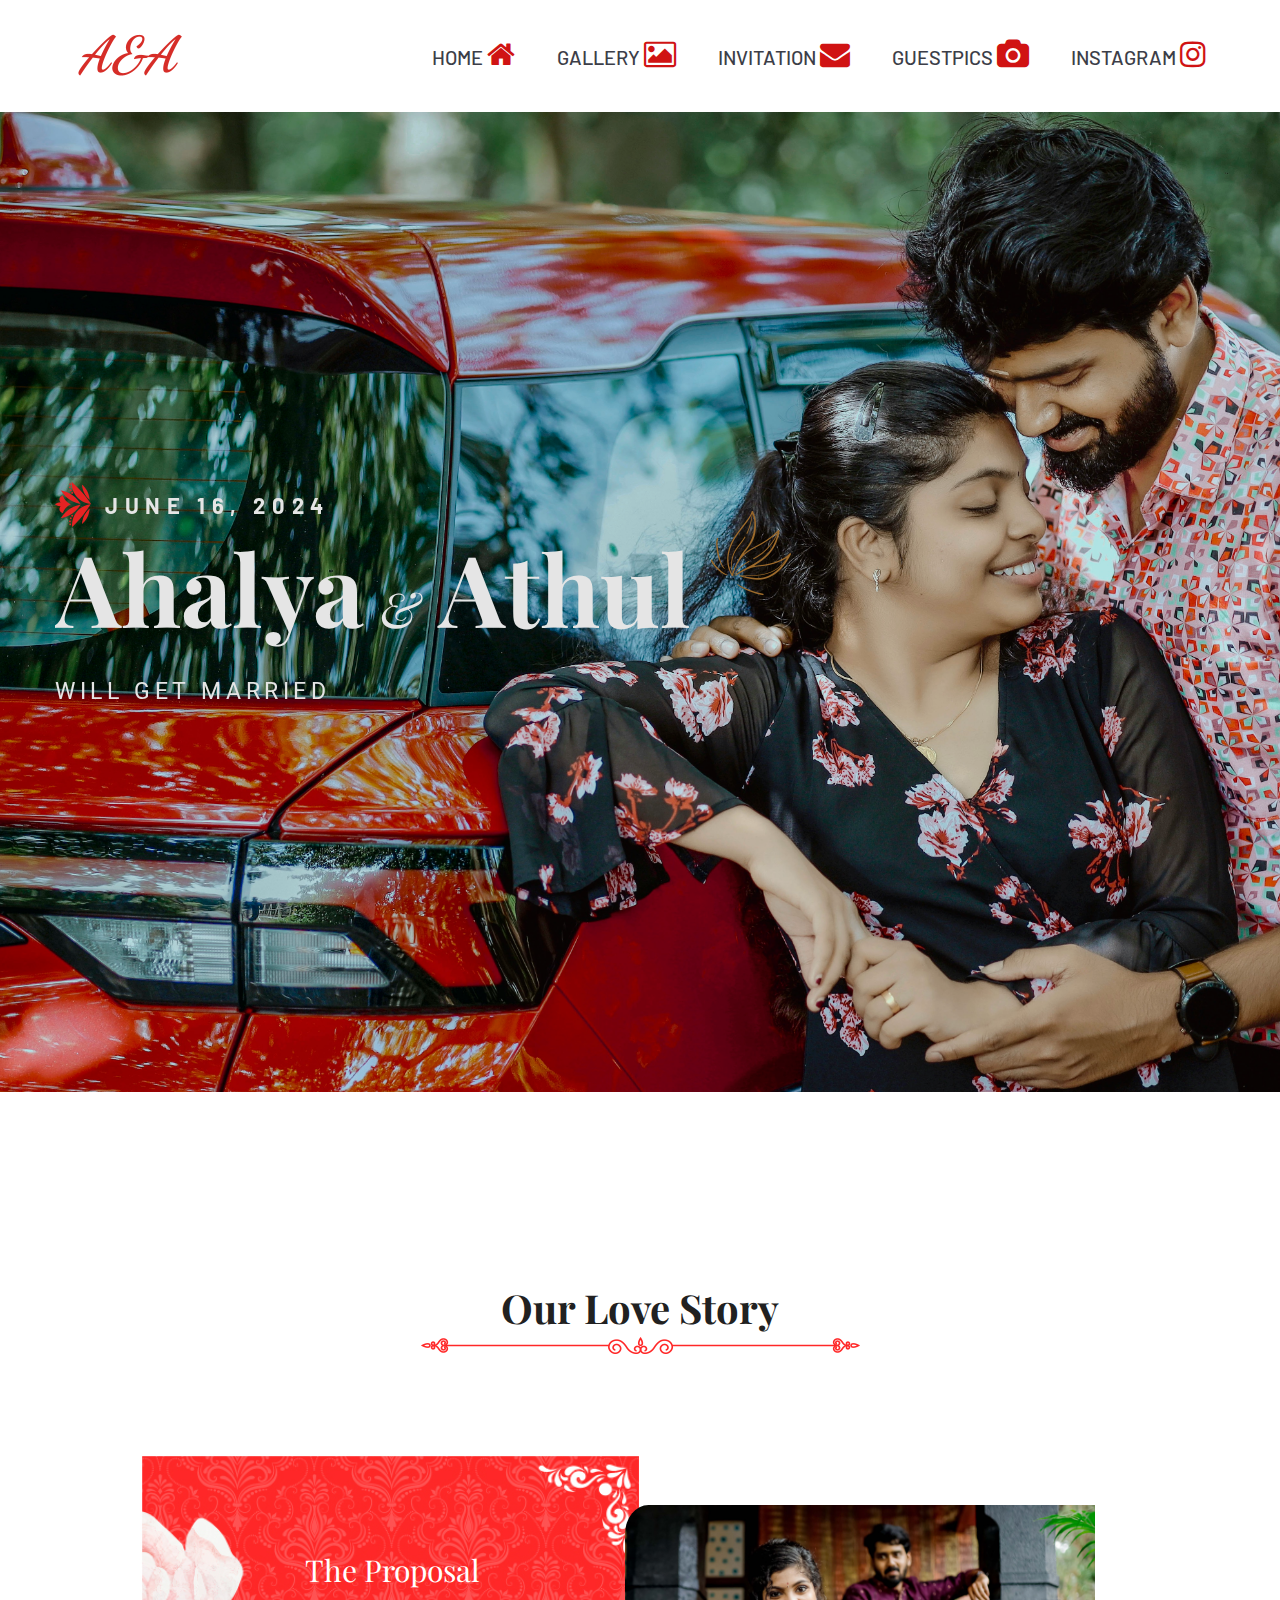
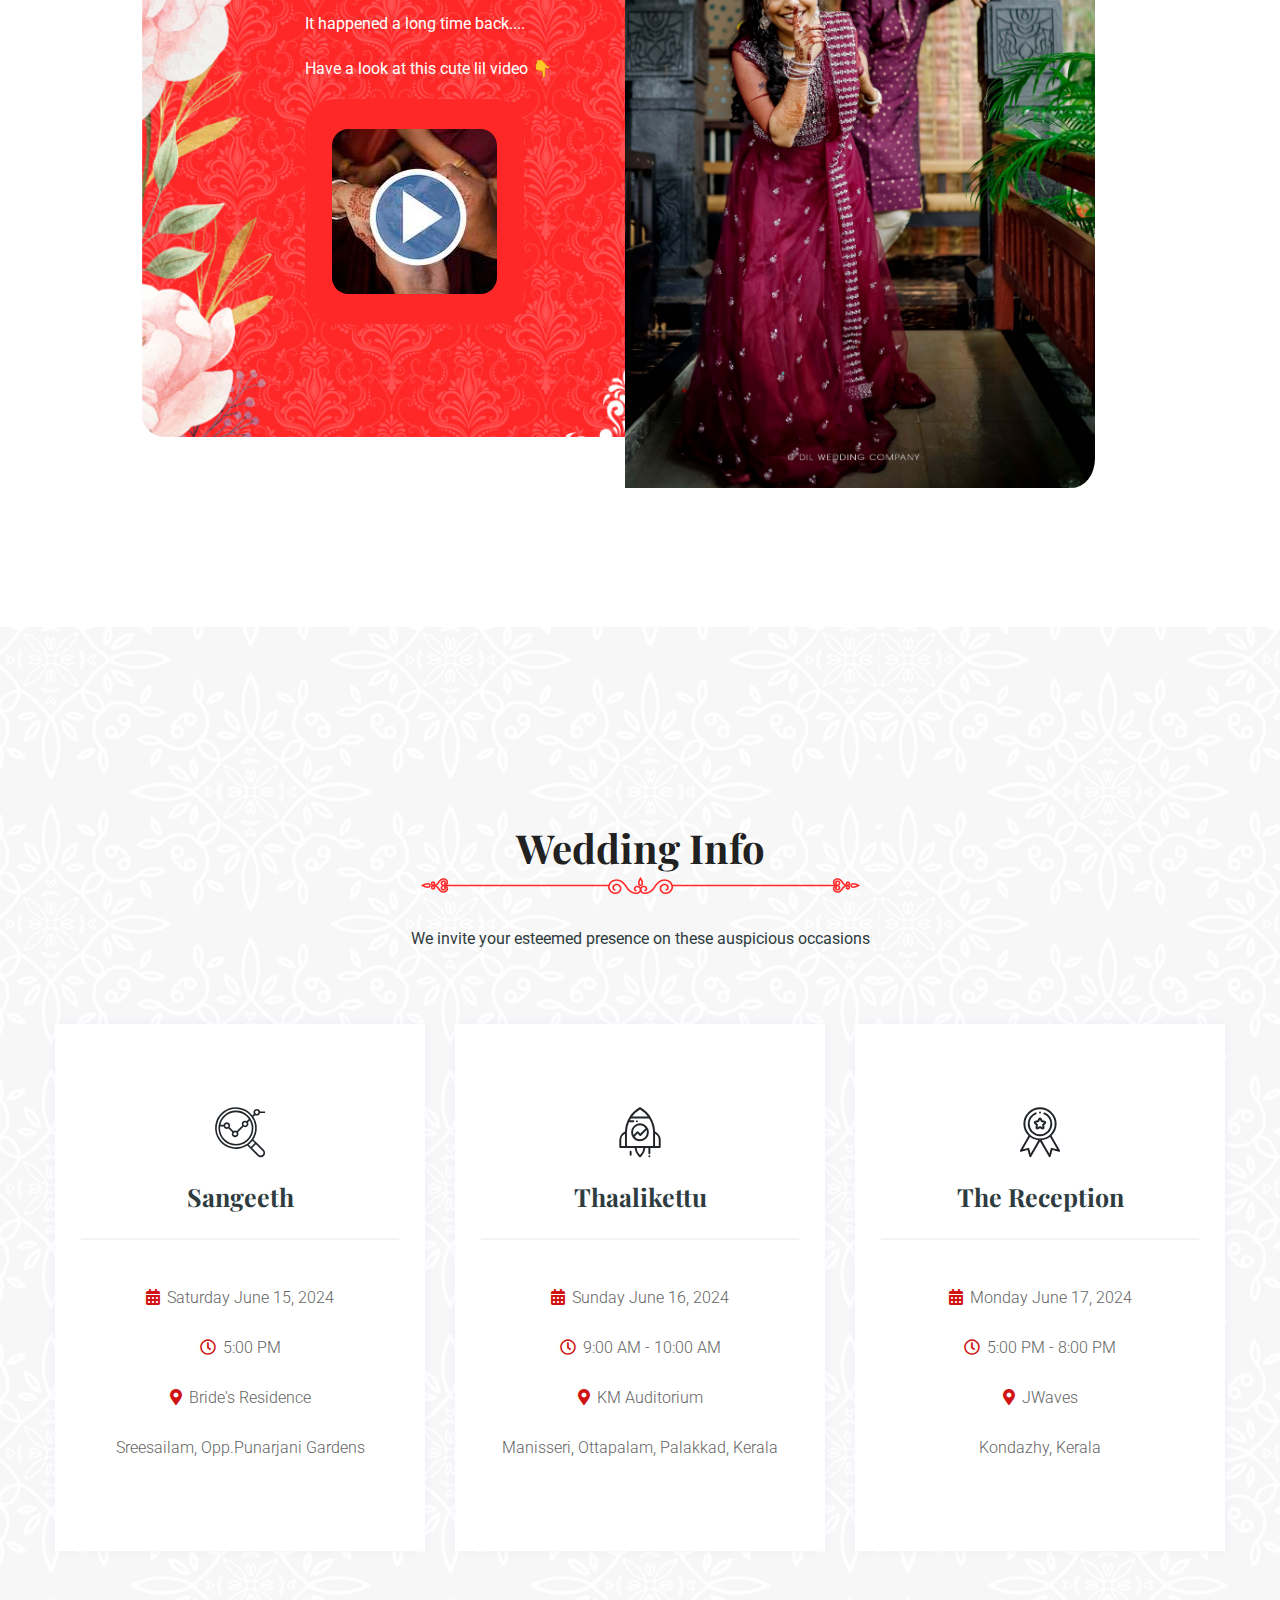
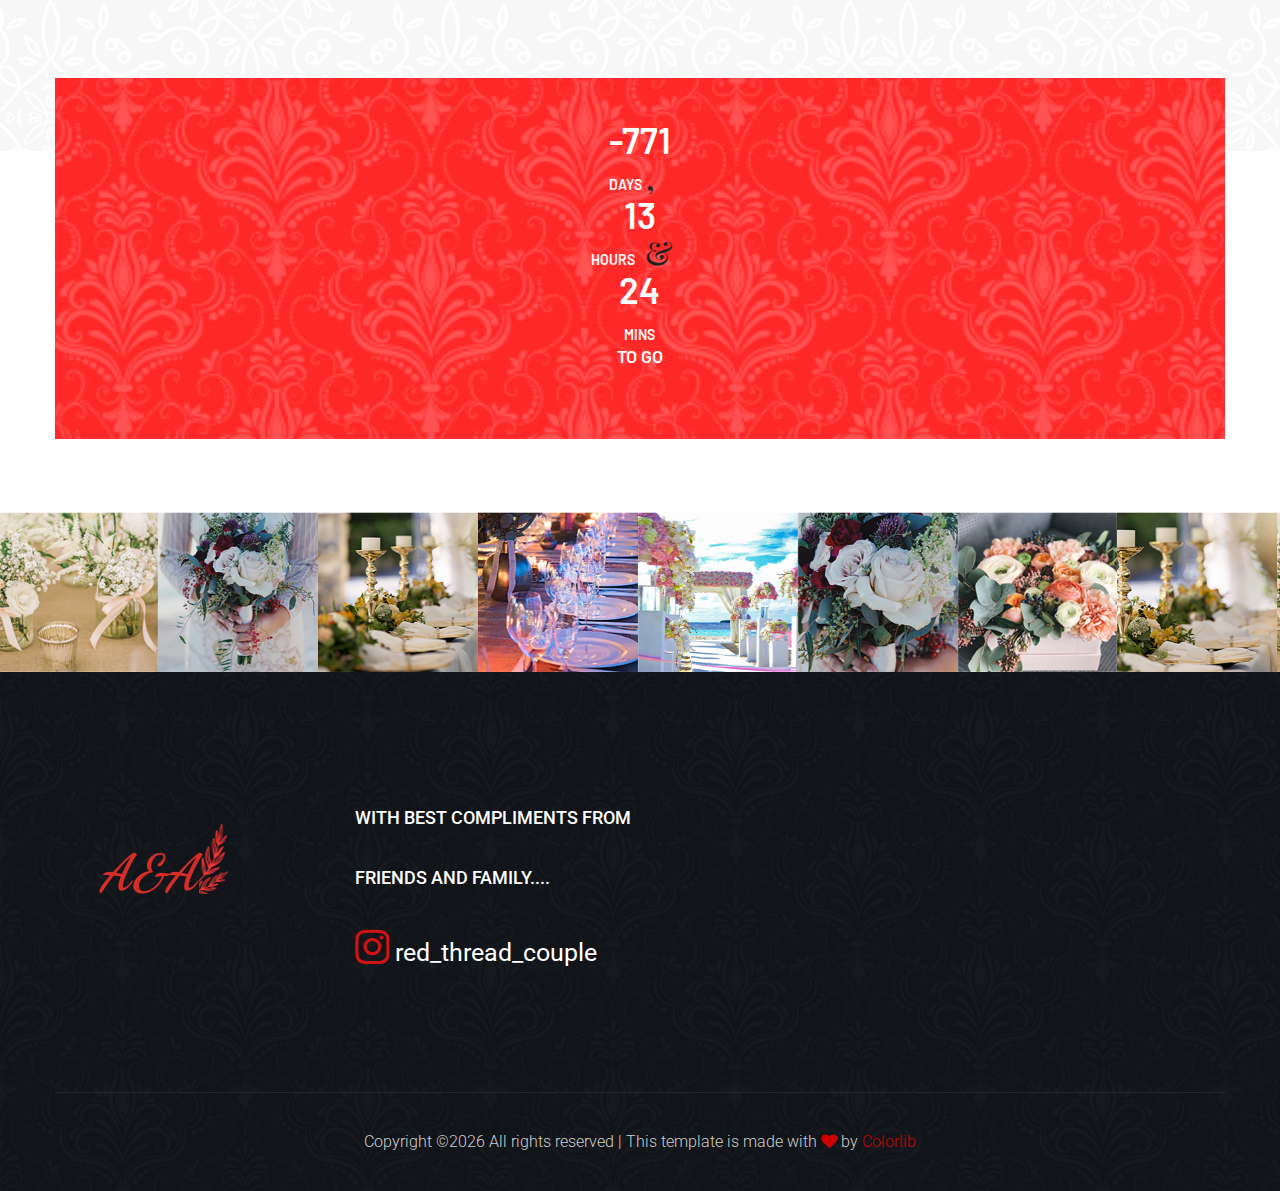
<file: index.html>
<!doctype html>
<html class="no-js" lang="zxx">
<head>
    <meta charset="utf-8">
    <meta http-equiv="x-ua-compatible" content="ie=edge">
    <title>Ahalya &#10084; AthulKumar</title>
    <meta name="viewport" content="width=device-width, initial-scale=1">

    <link rel="stylesheet" href="assets/css/bootstrap.min.css">
    <link rel="stylesheet" href="assets/css/owl.carousel.min.css">
    <link rel="stylesheet" href="assets/css/flaticon.css">
    <link rel="stylesheet" href="assets/css/slicknav.css">
    <link rel="stylesheet" href="assets/css/animate.min.css">
    <link rel="stylesheet" href="assets/css/magnific-popup.css">
    <link rel="stylesheet" href="assets/css/fontawesome-all.min.css">
    <link rel="stylesheet" href="assets/css/themify-icons.css">
    <link rel="stylesheet" href="assets/css/slick.css">
    <link rel="stylesheet" href="assets/css/nice-select.css">
    <link rel="stylesheet" href="assets/css/style.css">
    <link rel="stylesheet" href="https://cdnjs.cloudflare.com/ajax/libs/font-awesome/4.7.0/css/font-awesome.min.css">
</head>
<body>
<!-- Preloader Start -->
<div id="preloader-active">
    <div class="preloader d-flex align-items-center justify-content-center">
        <div class="preloader-inner position-relative">
            <div class="preloader-circle"></div>
            <div class="preloader-img pere-text">
                <img src="assets/images/logo/logo.png" alt="">
            </div>
        </div>
    </div>
</div>
<!-- Preloader Start -->
<header>
    <!-- Header Start -->
    <div class="header-area">
            <div class="main-header header-sticky">
                <div class="container">
                    <div class="row align-items-center">
                        <!-- Logo -->
                        <div class="col-xl-2 col-lg-2">
                            <div class="logo">
                                <a href="index.html"><img src="assets/images/logo/logo.png" alt=""></a>
                            </div>
                        </div>
                        <div class="col-xl-10 col-lg-10 col-md-10">
                            <!-- Main-menu -->
                            <div class="main-menu f-right d-none d-lg-block">
                                <nav>                              
                                    <ul id="navigation"> 
                                        <li><a href="index.html" style="font-size:20px;"> Home <i class="fa fa-home" style="font-size:30px;color:rgb(208, 19, 19)"></i></a></li>
                                        <li><a href="gallery.html" style="font-size:20px;"> Gallery <i class="fa fa-image" style="font-size:30px;color:rgb(208, 19, 19)"></i></a></li>
                                        <li><a href="https://drive.google.com/file/d/1XGxn5IqGHzactRx6dPatIMrk4Y19030X/view" style="font-size:20px;" target="_blank"> Invitation <i class="fa fa-envelope" style="font-size:30px;color:rgb(208, 19, 19)"></i></a></li>                                                      
                                        <li><a href="https://weduploader.com/upload/YbHsGRP76k67dtM5" style="font-size:20px;">GuestPics <i class="fa fa-camera" style="font-size:30px;color:rgb(208, 19, 19)"></i></a></li>                                                      
                                        <li><a href="https://www.instagram.com/red_thread_couple?utm_source=ig_web_button_share_sheet&igsh=ZDNlZDc0MzIxNw==" style="font-size:20px;" target="_blank"> Instagram <i class="fa fa-instagram" style="font-size:30px;color:rgb(208, 19, 19)"></i></a></li>
                                    </ul>
                                </nav>
                            </div>
                        </div> 
                        <!-- Mobile Menu -->
                        <div class="col-12">
                            <div class="mobile_menu d-block d-lg-none"></div>
                        </div>
                    </div>
                </div>
            </div>
    </div>
    <!-- Header End -->
</header>
<main>
    <!--? Slider Area Start-->
    <div class="slider-area">
        <div class="slider-active">
            <!-- Single Slider -->
            <div class="single-slider slider-height hero-overly d-flex align-items-center">
                <div class="container">
                    <div class="row d-flex align-items-center">
                        <div class="col-xl-8 col-lg-6 col-md-8 ">
                            <div class="hero__caption">
                                <span data-animation="fadeInLeft" data-delay=".3s">June 16, 2024</span>
                                <h1 data-animation="fadeInLeft" data-delay=".5s" data-duration="2000ms">Ahalya<strong> & </strong> Athul</h1>
                                <p data-animation="fadeInLeft" data-delay=".9s">will get married</p>
                            </div>
                        </div>
                    </div>
                </div>
            </div>
            <!-- Single Slider -->
            <div class="single-slider slider-height hero-overly d-flex align-items-center">
                <div class="container">
                    <div class="row d-flex align-items-center">
                        <div class="col-xl-8 col-lg-6 col-md-8 ">
                            <div class="hero__caption">
                                <span data-animation="fadeInLeft" data-delay=".3s">June 16, 2024</span>
                                <h1 data-animation="fadeInLeft" data-delay=".5s" data-duration="2000ms">Ahalya<strong> & </strong> Athul</h1>
                                <p data-animation="fadeInLeft" data-delay=".9s">will get married</p>
                            </div>
                        </div>
                    </div>
                </div>
            </div>
        </div>
    </div>
    <!-- Slider Area End-->
    <!--? Our Story Start -->
    <div class="Our-story-area story-padding">
        <div class="container">
            <!-- Section Tittle -->
            <div class="row d-flex justify-content-center">
                <div class="col-xl-7 col-lg-8">
                    <div class="section-tittle text-center mb-70">
                        <h2>Our Love Story​</h2>
                        <img src="assets/images/gallery/tittle_img.png" alt="">
                        <p></p>
                    </div>
                </div>
            </div>
            <div class="row justify-content-center">
                    <div class=" col-lg-5 col-md-5 col-sm-5 story-caption background-img mb-40" style="background-image: url(assets/images/gallery/story2.jpg); width: 100%;
                    border-bottom-left-radius: 5%;">
                        <div class="story-details">
                            <h4>The Proposal</h4>
                            <p>It happened a long time back....</p>
                            <p>Have a look at this cute lil video 👇</p>
                            
                            <p><a href="https://drive.google.com/file/d/1U22esmK64F5ewuu3tP2Nd2ytiMnsM6zD/view?usp=drive_link" 
                                class="fa fa-image btn card-btn1" style="font-size:20px;color:white"><img src="assets/images/gallery/ring.jpg" style ="width:100%; border-radius: 10%;"></img></a></p>
                        </div>

                </div>
                <div class="col-lg-5 col-md-5 col-sm-5">
                    <div class="story-img">
                        <img  class="story2" src="assets/images/gallery/story123.jpg" alt="" style="border-top-left-radius: 5%; border-bottom-right-radius: 5%;">
                    </div>
                </div>
            </div>
        </div>
    </div>
    <!-- Our Story End -->
    <!--? Services Start -->
    <section class="pricing-card-area section-padding30 section-bg" data-background="assets/images/gallery/section_bg1.png">
        <div class="container">
                <!-- Section Tittle -->
                <div class="row d-flex justify-content-center">
                <div class="col-lg-8">
                    <div class="section-tittle text-center mb-70">
                        <h2>Wedding Info</h2>
                        <img src="assets/images/gallery/tittle_img.png" alt="">
                        <p>We invite your esteemed presence on these auspicious occasions</p>
                    </div>
                </div>
            </div>
            <div class="row align-items-end">
                <div class="col-xl-4 col-lg-4 col-md-6">
                    <div class="single-card text-center mb-30">
                        <div class="card-top">
                            <span class="flaticon-chart"></span>
                            <h4>Sangeeth</h4>
                        </div>
                        <div class="card-bottom">
                            <ul>
                                <li><i class="fas fa-calendar-alt" style="color:rgb(208, 19, 19)"></i>Saturday June 15, 2024</li>
                                <li><i class="far fa-clock" style="color:rgb(208, 19, 19)"></i>5:00 PM</li>
                                <li><i class="fas fa-map-marker-alt" style="color:rgb(208, 19, 19)"></i>Bride's Residence</li>
                                <li>Sreesailam, Opp.Punarjani Gardens</li>
                            </ul>
                        </div>
                        <div class="card-buttons mt-30">
                            <a href="https://maps.app.goo.gl/kgjCwcPquFx9wsR3A" class="btn card-btn1" target="_blank">Navigate</a>
                        </div>
                    </div>
                </div>
                <div class="col-xl-4 col-lg-4 col-md-6">
                    <div class="single-card text-center mb-30">
                        <div class="card-top">
                            <span class="flaticon-project"></span>
                            <h4>Thaalikettu</h4>
                        </div>
                        <div class="card-bottom">
                            <ul>
                                <li><i class="fas fa-calendar-alt" style="color:rgb(208, 19, 19)"></i>Sunday June 16, 2024</li>
                                <li><i class="far fa-clock" style="color:rgb(208, 19, 19)"></i>9:00 AM - 10:00 AM</li>
                                <li><i class="fas fa-map-marker-alt" style="color:rgb(208, 19, 19)"></i>KM Auditorium</li>
                                <li>Manisseri, Ottapalam, Palakkad, Kerala</li>
                            </ul>
                        </div>
                        <div class="card-buttons mt-30">
                            <a href="https://maps.app.goo.gl/NRcQwFrY1XCFnfXv6" class="btn card-btn1" target="_blank">Navigate</a>
                        </div>
                    </div>
                </div>
                <div class="col-xl-4 col-lg-4 col-md-6">
                    <div class="single-card text-center mb-30">
                        <div class="card-top">
                            <span class="flaticon-award"></span>
                            <h4>The Reception</h4>
                        </div>
                        <div class="card-bottom">
                            <ul>
                                <li><i class="fas fa-calendar-alt" style="color:rgb(208, 19, 19)"></i>Monday June 17, 2024</li>
                                <li><i class="far fa-clock" style="color:rgb(208, 19, 19)"></i>5:00 PM - 8:00 PM</li>
                                <li><i class="fas fa-map-marker-alt" style="color:rgb(208, 19, 19)"></i>JWaves</li>
                                <li>Kondazhy, Kerala</li>
                            </ul>
                        </div>
                        <div class="card-buttons mt-30">
                            <a href="https://maps.app.goo.gl/tTuewXQ5HSFAzYYx9" class="btn card-btn1" target="_blank">Navigate</a>
                        </div>
                    </div>
                </div>
            </div>
        </div>
    </section>
    <!-- Services Card End -->
    <!--? Count Down Start -->
    <div class="count-down-area">
        <div class="container">
            <div class="row justify-content-center">
                <div class="col-lg-12 col-md-12">
                    <div class="count-down-wrapper" data-background="assets/images/gallery/section_bg2.png">
                        <div class="row justify-content-between">
                            <div class="col-lg-12 col-md-12 col-sm-12">
                                <!-- Counter Up -->
                                <div class="single-counter text-center">
                                    <span class="counter" style="display: inline;"><div id="count"></div></span>
                                    <p style="display: inline; font-size: 14px;">days</p>
                                    <h2 style="display: inline;">, &nbsp;</h2>
                                    
                                    <span class="counter" style="display: inline;"><div id="count1"></div></span>
                                    <p style="display: inline; font-size: 14px;">hours &nbsp;</p>
                                    <h2 style="display: inline;">& &nbsp;</h2>

                                    <span class="counter" style="display: inline;"><div id="count2"></div></span>
                                    <p style="display: inline; font-size: 14px;">mins</p>
                                    <p>to go</p>
                                </div>
                                <script>
                                    document.getElementById('count').innerHTML = 19889 - Math.floor((new Date()/1 - 12600000)/86400000);
                                    document.getElementById('count1').innerHTML = 32 - (new Date().getHours()<9? new Date().getHours()+24 : new Date().getHours());
                                    document.getElementById('count2').innerHTML = 59 - (new Date().getMinutes());
                                </script>
                            </div>
                        </div>
                    </div>
                </div>
            </div>
        </div>
    </div>
    <!-- Gallery-2 img Start-->
    <div class="gallery-area2 fix">
        <div class="container-fluid p-0">
            <div class="row">
                <div class="col-md-12">
                    <div class="gallery-active owl-carousel">
                        <div class="gallery-img">
                            <a href="#"><img src="assets/images/gallery/gallery01.png" alt=""></a>
                        </div>
                        <div class="gallery-img">
                            <a href="#"><img src="assets/images/gallery/gallery02.png" alt=""></a>
                        </div>
                        <div class="gallery-img">
                            <a href="#"><img src="assets/images/gallery/gallery03.png" alt=""></a>
                        </div>
                        <div class="gallery-img">
                            <a href="#"><img src="assets/images/gallery/gallery04.png" alt=""></a>
                        </div>
                        <div class="gallery-img">
                            <a href="#"><img src="assets/images/gallery/gallery05.png" alt=""></a>
                        </div>
                        <div class="gallery-img">
                            <a href="#"><img src="assets/images/gallery/gallery06.png" alt=""></a>
                        </div>
                        <div class="gallery-img">
                            <a href="#"><img src="assets/images/gallery/gallery07.png" alt=""></a>
                        </div>
                        <div class="gallery-img">
                            <a href="#"><img src="assets/images/gallery/gallery08.png" alt=""></a>
                        </div>
                    </div>
                </div>
            </div>
        </div>
    </div>
</main>
<footer>
    <!-- Footer Start-->
    <div class="footer-main" data-background="assets/images/gallery/section_bg4.png">
        <div class="footer-area footer-padding">
            <div class="container">
                <div class="row d-flex justify-content-between">
                    <div class="col-xl-2  col-lg-3 col-md-5 col-sm-6">
                        <div class="single-footer-caption mb-50">
                            <div class="single-footer-caption mb-30">
                                <!-- logo -->
                                <div class="footer-logo">
                                    <a href="index.html"><img src="assets/images/logo/logo2_footer.png" alt=""></a>
                                </div>
                            </div>
                        </div>
                    </div>
                    <div class="col-xl-9  col-lg-9 col-lg-9 col-md-9 col-sm-9">
                        <div class="single-footer-caption mb-50">
                            
                            <div class="footer-tittle">
                                <h4>With Best Compliments From</h4>
                                <h4>Friends and Family....</h4>
                                <a href="https://www.instagram.com/red_thread_couple?utm_source=ig_web_button_share_sheet&igsh=ZDNlZDc0MzIxNw==" target="_blank"> <p style="font-size:25px;color:white"><i class="fa fa-instagram" style="font-size:40px;color:rgb(208, 19, 19)"></i> red_thread_couple </p></a>
                            </div>
                        </div>
                    </div>
                </div>
            </div>
        </div>
      <!-- footer-bottom area -->
        <div class="footer-bottom-area">
            <div class="container">
                <div class="footer-border">
                        <div class="row d-flex align-items-center">
                            <div class="col-xl-12 ">
                                <div class="footer-copy-right text-center">
                                    <p><!-- Link back to Colorlib can't be removed. Template is licensed under CC BY 3.0. -->
  Copyright &copy;<script>document.write(new Date().getFullYear());</script> All rights reserved | This template is made with <i class="fa fa-heart" aria-hidden="true"></i> by <a href="https://colorlib.com" target="_blank">Colorlib</a>
  <!-- Link back to Colorlib can't be removed. Template is licensed under CC BY 3.0. --></p>
                                </div>
                            </div>
                        </div>
                </div>
            </div>
        </div>
    </div>
    <!-- Footer End-->
</footer>

    <!-- JS here -->

    <script src="./assets/js/vendor/modernizr-3.5.0.min.js"></script>
    <!-- Jquery, Popper, Bootstrap -->
    <script src="./assets/js/vendor/jquery-1.12.4.min.js"></script>
    <script src="./assets/js/popper.min.js"></script>
    <script src="./assets/js/bootstrap.min.js"></script>
    <!-- Jquery Mobile Menu -->
    <script src="./assets/js/jquery.slicknav.min.js"></script>

    <!-- Jquery Slick , Owl-Carousel Plugins -->
    <script src="./assets/js/owl.carousel.min.js"></script>
    <script src="./assets/js/slick.min.js"></script>
    <!-- Date Picker -->
    <script src="./assets/js/gijgo.min.js"></script>
    <!-- One Page, Animated-HeadLin -->
    <script src="./assets/js/wow.min.js"></script>
    <script src="./assets/js/animated.headline.js"></script>
    <script src="./assets/js/jquery.magnific-popup.js"></script>

    <!-- Scrollup, nice-select, sticky -->
    <script src="./assets/js/jquery.scrollUp.min.js"></script>
    <script src="./assets/js/jquery.nice-select.min.js"></script>
    <script src="./assets/js/jquery.sticky.js"></script>

    <!-- counter , waypoint -->
    <script src="./assets/js/jquery.counterup.min.js"></script>
    <script src="./assets/js/waypoints.min.js"></script>

    <!-- contact js -->
    <script src="./assets/js/contact.js"></script>
    <script src="./assets/js/jquery.form.js"></script>
    <script src="./assets/js/jquery.validate.min.js"></script>
    <script src="./assets/js/mail-script.js"></script>
    <script src="./assets/js/jquery.ajaxchimp.min.js"></script>

    <!-- Jquery Plugins, main Jquery -->	
    <script src="./assets/js/plugins.js"></script>
    <script src="./assets/js/main.js"></script>
    
</body>
</html>
</file>
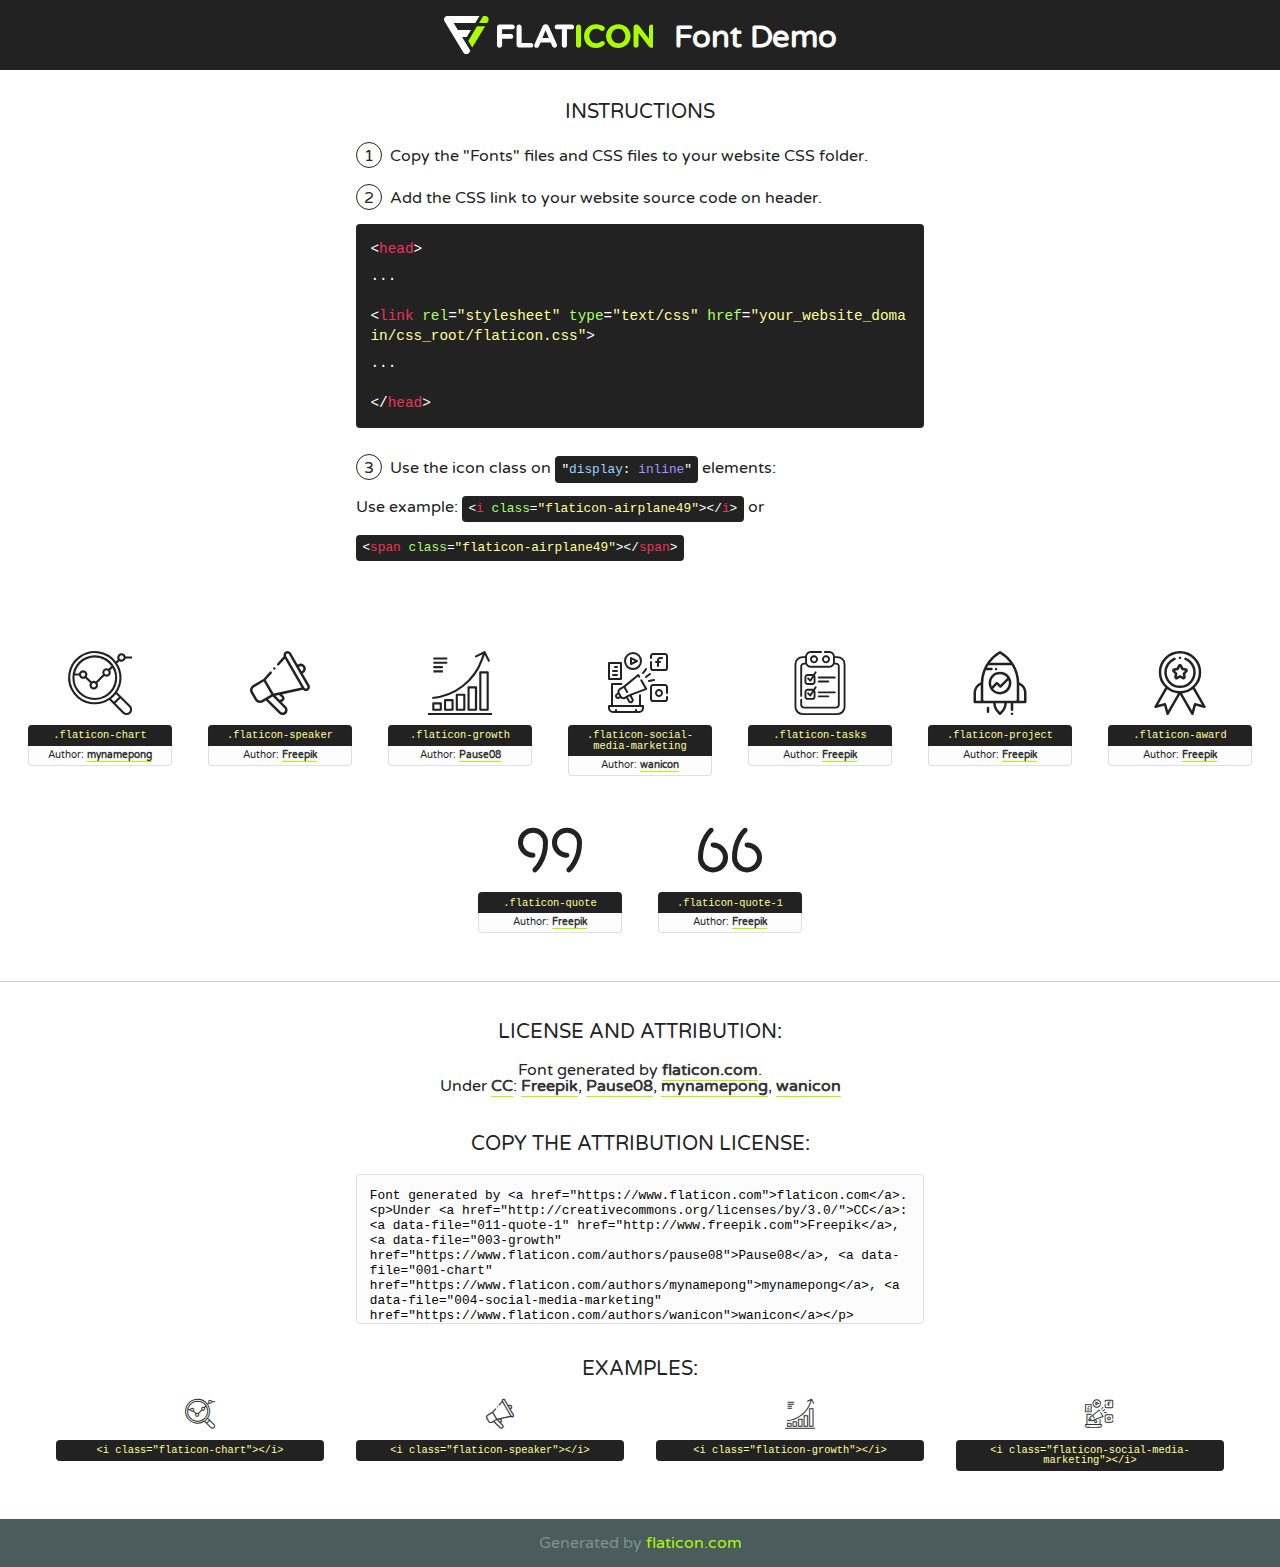
<file: assets/fonts/flaticon.html>
<!DOCTYPE html>
<!--
  Flaticon icon font: Flaticon
  Creation date: 03/02/2020 09:43
-->
<html>
<!DOCTYPE html>
<html>

<head>
    <title>Flaticon WebFont</title>
    <link href="http://fonts.googleapis.com/css?family=Varela+Round" rel="stylesheet" type="text/css" />
    <link rel="stylesheet" type="text/css" href="flaticon.css">
    <meta charset="UTF-8">
    <style>
    html, body, div, span, applet, object, iframe,
    h1, h2, h3, h4, h5, h6, p, blockquote, pre,
    a, abbr, acronym, address, big, cite, code,
    del, dfn, em, img, ins, kbd, q, s, samp,
    small, strike, strong, sub, sup, tt, var,
    b, u, i, center,
    dl, dt, dd, ol, ul, li,
    fieldset, form, label, legend,
    table, caption, tbody, tfoot, thead, tr, th, td,
    article, aside, canvas, details, embed, 
    figure, figcaption, footer, header, hgroup, 
    menu, nav, output, ruby, section, summary,
    time, mark, audio, video {
        margin: 0;
        padding: 0;
        border: 0;
        font-size: 100%;
        font: inherit;
        vertical-align: baseline;
    }
    /* HTML5 display-role reset for older browsers */
    article, aside, details, figcaption, figure, 
    footer, header, hgroup, menu, nav, section {
        display: block;
    }
    body {
        line-height: 1;
    }
    ol, ul {
        list-style: none;
    }
    blockquote, q {
        quotes: none;
    }
    blockquote:before, blockquote:after,
    q:before, q:after {
        content: '';
        content: none;
    }
    table {
        border-collapse: collapse;
        border-spacing: 0;
    }
    body {
        font-family: 'Varela Round', Helvetica, Arial, sans-serif;
        font-size: 16px;
        color: #222;
    }
    a {
        color: #333;
        border-bottom: 1px solid #a9fd00;
        font-weight: bold;
        text-decoration: none;
    }
    * {
        -moz-box-sizing: border-box;
        -webkit-box-sizing: border-box;
        box-sizing: border-box;
        margin: 0;
        padding: 0;
    }
    [class^="flaticon-"]:before, [class*=" flaticon-"]:before, [class^="flaticon-"]:after, [class*=" flaticon-"]:after {
        font-family: Flaticon;
        font-size: 30px;
        font-style: normal;
        margin-left: 20px;
        color: #333;
    }
    .wrapper {
        max-width: 600px;
        margin: auto;
        padding: 0 1em;
    }
    .title {
        font-size: 1.25em;
        text-align: center;
        margin-bottom: 1em;
        text-transform: uppercase;
    }
    header {
        text-align: center;
        background-color: #222;
        color: #fff;
        padding: 1em;
    }
    header .logo {
        width: 210px;
        height: 38px;
        display: inline-block;
        vertical-align: middle;
        margin-right: 1em;
        border: none;
    }
    header strong {
        font-size: 1.95em;
        font-weight: bold;
        vertical-align: middle;
        margin-top: 5px;
        display: inline-block;
    }
    .demo {
        margin: 2em auto;
        line-height: 1.25em;
    }
    .demo ul li {
        margin-bottom: 1em;
    }
    .demo ul li .num {
        color: #222;
        border-radius: 20px;
        display: inline-block;
        width: 26px;
        padding: 3px;
        height: 26px;
        text-align: center;
        margin-right: 0.5em;
        border: 1px solid #222;
    }
    .demo ul li code {
        background-color: #222;
        border-radius: 4px;
        padding: 0.25em 0.5em;
        display: inline-block;
        color: #fff;
        font-family: Consolas,Monaco,Lucida Console,Liberation Mono,DejaVu Sans Mono,Bitstream Vera Sans Mono,Courier New, monospace;
        font-weight: lighter;
        margin-top: 1em;
        font-size: 0.8em;
        word-break: break-all;
    }
    .demo ul li code.big {
        padding: 1em;
        font-size: 0.9em;
    }
    .demo ul li code .red {
        color: #EF3159;
    }
    .demo ul li code .green {
        color: #ACFF65;
    }
    .demo ul li code .yellow {
        color: #FFFF99;
    }
    .demo ul li code .blue {
        color: #99D3FF;
    }
    .demo ul li code .purple {
        color: #A295FF;
    }
    .demo ul li code .dots {
        margin-top: 0.5em;
        display: block;
    }
    #glyphs {
        border-bottom: 1px solid #ccc;
        padding: 2em 0;
        text-align: center;
    }
    .glyph {
        display: inline-block;
        width: 9em;
        margin: 1em;
        text-align: center;
        vertical-align: top;
        background: #FFF;
    }
    .glyph .glyph-icon {
        padding: 10px;
        display: block;
        font-family:"Flaticon";
        font-size: 64px;
        line-height: 1;
    }
    .glyph .glyph-icon:before {
        font-size: 64px;
        color: #222;
        margin-left: 0;
    }
    .class-name {
        font-size: 0.65em;
        background-color: #222;
        color: #fff;
        border-radius: 4px 4px 0 0;
        padding: 0.5em;
        color: #FFFF99;
        font-family: Consolas,Monaco,Lucida Console,Liberation Mono,DejaVu Sans Mono,Bitstream Vera Sans Mono,Courier New, monospace;
    }
    .author-name {
        font-size: 0.6em;
        background-color: #fcfcfd;
        border: 1px solid #DEDEE4;
        border-top: 0;
        border-radius: 0 0 4px 4px;
        padding: 0.5em;
    }
    .class-name:last-child {
        font-size: 10px;
        color:#888;
    }
    .class-name:last-child a {
        font-size: 10px;
        color:#555;
    }
    .class-name:last-child a:hover {
        color:#a9fd00;
    }
    .glyph > input {
        display: block;
        width: 100px;
        margin: 5px auto;
        text-align: center;
        font-size: 12px;
        cursor: text;
    }
    .glyph > input.icon-input {
        font-family:"Flaticon";
        font-size: 16px;
        margin-bottom: 10px;
    }
    .attribution .title {
        margin-top: 2em;
    }
    .attribution textarea {
        background-color: #fcfcfd;
        padding: 1em;
        border: none;
        box-shadow: none;
        border: 1px solid #DEDEE4;
        border-radius: 4px;
        resize: none;
        width: 100%;
        height: 150px;
        font-size: 0.8em;
        font-family: Consolas,Monaco,Lucida Console,Liberation Mono,DejaVu Sans Mono,Bitstream Vera Sans Mono,Courier New, monospace;
        -webkit-appearance: none;
    }
    .iconsuse {
        margin: 2em auto;
        text-align: center;
        max-width: 1200px;
    }
    .iconsuse:after {
        content: '';
        display: table;
        clear: both;
    }
    .iconsuse .image {
        float: left;
        width: 25%;
        padding: 0 1em;
    }
    .iconsuse .image p {
        margin-bottom: 1em;
    }
    .iconsuse .image span {
        display: block;
        font-size: 0.65em;
        background-color: #222;
        color: #fff;
        border-radius: 4px;
        padding: 0.5em;
        color: #FFFF99;
        margin-top: 1em;
        font-family: Consolas,Monaco,Lucida Console,Liberation Mono,DejaVu Sans Mono,Bitstream Vera Sans Mono,Courier New, monospace;
    }
    #footer {
        text-align: center;
        background-color: #4C5B5C;
        color: #7c9192;
        padding: 1em;
    }
    #footer a {
        border: none;
        color: #a9fd00;
        font-weight: normal;
    }
    @media (max-width: 960px) {
        .iconsuse .image {
            width: 50%;
        }
    }
    @media (max-width: 560px) {
        .iconsuse .image {
            width: 100%;
        }
    }
    </style>
</head>

<body class="characters-off">

    <header>
        <a href="https://www.flaticon.com" target="_blank" class="logo">
            <svg version="1.1" xmlns="http://www.w3.org/2000/svg" xmlns:xlink="http://www.w3.org/1999/xlink" xmlns:a="http://ns.adobe.com/AdobeSVGViewerExtensions/3.0/" viewBox="0 0 560.875 102.036" enable-background="new 0 0 560.875 102.036" xml:space="preserve">
                <defs>
                </defs>
                <g>
                    <g class="letters">
                        <path fill="#ffffff" d="M141.596,29.675c0-3.777,2.985-6.767,6.764-6.767h34.438c3.426,0,6.15,2.728,6.15,6.15
                        c0,3.43-2.724,6.149-6.15,6.149h-27.674v13.091h23.719c3.429,0,6.151,2.724,6.151,6.15c0,3.43-2.723,6.149-6.151,6.149h-23.719
                        v17.574c0,3.773-2.986,6.761-6.764,6.761c-3.779,0-6.764-2.989-6.764-6.761V29.675z"></path>
                        <path fill="#ffffff" d="M193.844,29.149c0-3.781,2.985-6.767,6.764-6.767c3.776,0,6.763,2.985,6.763,6.767v42.957h25.039
                        c3.426,0,6.149,2.726,6.149,6.153c0,3.425-2.723,6.15-6.149,6.15h-31.802c-3.779,0-6.764-2.986-6.764-6.768V29.149z"></path>
                        <path fill="#ffffff" d="M241.891,75.71l21.438-48.407c1.492-3.341,4.215-5.357,7.906-5.357h0.792
                        c3.686,0,6.323,2.017,7.815,5.357l21.439,48.407c0.436,0.967,0.701,1.845,0.701,2.723c0,3.602-2.809,6.501-6.414,6.501
                        c-3.161,0-5.269-1.845-6.499-4.655l-4.132-9.661h-27.059l-4.301,10.102c-1.144,2.631-3.426,4.214-6.237,4.214
                        c-3.517,0-6.24-2.81-6.24-6.325C241.1,77.64,241.451,76.677,241.891,75.71z M279.932,58.666l-8.521-20.297l-8.526,20.297H279.932
                        z"></path>
                        <path fill="#ffffff" d="M314.864,35.387H301.86c-3.429,0-6.239-2.813-6.239-6.238c0-3.429,2.811-6.24,6.239-6.24h39.533
                        c3.426,0,6.237,2.811,6.237,6.24c0,3.425-2.811,6.238-6.237,6.238h-13.001v42.785c0,3.773-2.99,6.761-6.764,6.761
                        c-3.779,0-6.764-2.989-6.764-6.761V35.387z"></path>
                        <path fill="#A9FD00" d="M352.615,29.149c0-3.781,2.985-6.767,6.767-6.767c3.774,0,6.761,2.985,6.761,6.767v49.024
                        c0,3.773-2.987,6.761-6.761,6.761c-3.781,0-6.767-2.989-6.767-6.761V29.149z"></path>
                        <path fill="#A9FD00" d="M374.132,53.836v-0.179c0-17.481,13.178-31.801,32.065-31.801c9.22,0,15.459,2.458,20.557,6.238
                        c1.402,1.054,2.637,2.985,2.637,5.357c0,3.692-2.985,6.59-6.681,6.59c-1.845,0-3.071-0.702-4.044-1.319
                        c-3.776-2.813-7.729-4.393-12.562-4.393c-10.364,0-17.831,8.611-17.831,19.154v0.173c0,10.542,7.291,19.329,17.831,19.329
                        c5.715,0,9.492-1.756,13.359-4.834c1.049-0.874,2.458-1.491,4.039-1.491c3.429,0,6.325,2.813,6.325,6.236
                        c0,2.106-1.056,3.78-2.282,4.834c-5.539,4.834-12.036,7.733-21.878,7.733C387.572,85.464,374.132,71.493,374.132,53.836z"></path>
                        <path fill="#A9FD00" d="M433.009,53.836v-0.179c0-17.481,13.79-31.801,32.766-31.801c18.981,0,32.592,14.143,32.592,31.628v0.173
                        c0,17.483-13.785,31.807-32.769,31.807C446.625,85.464,433.009,71.32,433.009,53.836z M484.224,53.836v-0.179
                        c0-10.539-7.725-19.326-18.626-19.326c-10.893,0-18.449,8.611-18.449,19.154v0.173c0,10.542,7.73,19.329,18.626,19.329
                        C476.676,72.986,484.224,64.378,484.224,53.836z"></path>
                        <path fill="#A9FD00" d="M506.233,29.321c0-3.774,2.99-6.763,6.767-6.763h1.401c3.252,0,5.183,1.583,7.029,3.953l26.093,34.265
                        V29.059c0-3.692,2.99-6.677,6.681-6.677c3.683,0,6.671,2.985,6.671,6.677v48.934c0,3.78-2.987,6.765-6.764,6.765h-0.436
                        c-3.257,0-5.188-1.581-7.034-3.953l-27.056-35.492v32.944c0,3.687-2.985,6.676-6.678,6.676c-3.683,0-6.673-2.989-6.673-6.676
                        V29.321z"></path>
                    </g>
                    <g class="insignia">
                        <path fill="#ffffff" d="M48.372,56.137h12.517l11.156-18.537H37.186L25.688,18.539h57.825L94.668,0H9.271
                        C5.925,0,2.842,1.801,1.198,4.716c-1.644,2.907-1.593,6.482,0.134,9.343l50.38,83.501c1.678,2.781,4.689,4.476,7.938,4.476
                        c3.246,0,6.257-1.695,7.935-4.476l2.898-4.804L48.372,56.137z"></path>
                        <g class="i">
                            <path fill="#A9FD00" d="M93.575,18.539h0.031v0.004l21.652,0.004l2.705-4.488c1.727-2.861,1.778-6.436,0.133-9.343
                            C116.454,1.801,113.371,0,110.026,0h-5.294L93.575,18.539z"></path>
                            <polygon fill="#A9FD00" points="88.291,27.356 64.725,66.486 75.519,84.404 109.942,27.356"></polygon>
                        </g>
                    </g>
                </g>
            </svg>
        </a>
        <strong>Font Demo</strong>
    </header>


    <section class="demo wrapper">

        <p class="title">Instructions</p>

        <ul>
            <li>
                <span class="num">1</span>Copy the "Fonts" files and CSS files to your website CSS folder.
            </li>
            <li>
                <span class="num">2</span>Add the CSS link to your website source code on header.
                <code class="big">
                    &lt;<span class="red">head</span>&gt;
                    <br/><span class="dots">...</span>
                    <br/>&lt;<span class="red">link</span> <span class="green">rel</span>=<span class="yellow">"stylesheet"</span> <span class="green">type</span>=<span class="yellow">"text/css"</span> <span class="green">href</span>=<span class="yellow">"your_website_domain/css_root/flaticon.css"</span>&gt;
                    <br/><span class="dots">...</span>
                    <br/>&lt;/<span class="red">head</span>&gt;
                </code>
            </li>

            <li>
                <p>
                    <span class="num">3</span>Use the icon class on <code>"<span class="blue">display</span>:<span class="purple"> inline</span>"</code> elements:
                    <br />
                    Use example: <code>&lt;<span class="red">i</span> <span class="green">class</span>=<span class="yellow">&quot;flaticon-airplane49&quot;</span>&gt;&lt;/<span class="red">i</span>&gt;</code> or <code>&lt;<span class="red">span</span> <span class="green">class</span>=<span class="yellow">&quot;flaticon-airplane49&quot;</span>&gt;&lt;/<span class="red">span</span>&gt;</code>
            </li>
        </ul>

    </section>




   <section id="glyphs">          
    
      
        <div class="glyph"><div class="glyph-icon flaticon-chart"></div>
            <div class="class-name">.flaticon-chart</div>
            <div class="author-name">Author: <a data-file="001-chart" href="https://www.flaticon.com/authors/mynamepong">mynamepong</a> </div> 
        </div>        
        
        <div class="glyph"><div class="glyph-icon flaticon-speaker"></div>
            <div class="class-name">.flaticon-speaker</div>
            <div class="author-name">Author: <a data-file="002-speaker" href="http://www.freepik.com">Freepik</a> </div> 
        </div>        
        
        <div class="glyph"><div class="glyph-icon flaticon-growth"></div>
            <div class="class-name">.flaticon-growth</div>
            <div class="author-name">Author: <a data-file="003-growth" href="https://www.flaticon.com/authors/pause08">Pause08</a> </div> 
        </div>        
        
        <div class="glyph"><div class="glyph-icon flaticon-social-media-marketing"></div>
            <div class="class-name">.flaticon-social-media-marketing</div>
            <div class="author-name">Author: <a data-file="004-social-media-marketing" href="https://www.flaticon.com/authors/wanicon">wanicon</a> </div> 
        </div>        
        
        <div class="glyph"><div class="glyph-icon flaticon-tasks"></div>
            <div class="class-name">.flaticon-tasks</div>
            <div class="author-name">Author: <a data-file="005-tasks" href="http://www.freepik.com">Freepik</a> </div> 
        </div>        
        
        <div class="glyph"><div class="glyph-icon flaticon-project"></div>
            <div class="class-name">.flaticon-project</div>
            <div class="author-name">Author: <a data-file="006-project" href="http://www.freepik.com">Freepik</a> </div> 
        </div>        
        
        <div class="glyph"><div class="glyph-icon flaticon-award"></div>
            <div class="class-name">.flaticon-award</div>
            <div class="author-name">Author: <a data-file="008-award" href="http://www.freepik.com">Freepik</a> </div> 
        </div>        
        
        <div class="glyph"><div class="glyph-icon flaticon-quote"></div>
            <div class="class-name">.flaticon-quote</div>
            <div class="author-name">Author: <a data-file="010-quote" href="http://www.freepik.com">Freepik</a> </div> 
        </div>        
        
        <div class="glyph"><div class="glyph-icon flaticon-quote-1"></div>
            <div class="class-name">.flaticon-quote-1</div>
            <div class="author-name">Author: <a data-file="011-quote-1" href="http://www.freepik.com">Freepik</a> </div> 
        </div>        
        

    </section>



    <section class="attribution wrapper"   style="text-align:center;">

      <div class="title">License and attribution:</div><div class="attrDiv">Font generated by <a href="https://www.flaticon.com">flaticon.com</a>. <div><p>Under <a href="http://creativecommons.org/licenses/by/3.0/">CC</a>: <a data-file="011-quote-1" href="http://www.freepik.com">Freepik</a>, <a data-file="003-growth" href="https://www.flaticon.com/authors/pause08">Pause08</a>, <a data-file="001-chart" href="https://www.flaticon.com/authors/mynamepong">mynamepong</a>, <a data-file="004-social-media-marketing" href="https://www.flaticon.com/authors/wanicon">wanicon</a></p>  </div>
      </div>
      <div class="title">Copy the Attribution License:</div>

    <textarea onclick="this.focus();this.select();">Font generated by &lt;a href=&quot;https://www.flaticon.com&quot;&gt;flaticon.com&lt;/a&gt;. <p>Under <a href="http://creativecommons.org/licenses/by/3.0/">CC</a>: <a data-file="011-quote-1" href="http://www.freepik.com">Freepik</a>, <a data-file="003-growth" href="https://www.flaticon.com/authors/pause08">Pause08</a>, <a data-file="001-chart" href="https://www.flaticon.com/authors/mynamepong">mynamepong</a>, <a data-file="004-social-media-marketing" href="https://www.flaticon.com/authors/wanicon">wanicon</a></p>  
     </textarea>

    </section>

    <section class="iconsuse">

          <div class="title">Examples:</div>            
             
            <div class="image">
                <p>
                    <i class="glyph-icon flaticon-chart"></i> 
                    <span>&lt;i class=&quot;flaticon-chart&quot;&gt;&lt;/i&gt;</span>
                </p>
            </div>
            
            <div class="image">
                <p>
                    <i class="glyph-icon flaticon-speaker"></i> 
                    <span>&lt;i class=&quot;flaticon-speaker&quot;&gt;&lt;/i&gt;</span>
                </p>
            </div>
            
            <div class="image">
                <p>
                    <i class="glyph-icon flaticon-growth"></i> 
                    <span>&lt;i class=&quot;flaticon-growth&quot;&gt;&lt;/i&gt;</span>
                </p>
            </div>
            
            <div class="image">
                <p>
                    <i class="glyph-icon flaticon-social-media-marketing"></i> 
                    <span>&lt;i class=&quot;flaticon-social-media-marketing&quot;&gt;&lt;/i&gt;</span>
                </p>
            </div>
                       
        </div>
                            
    </section>

<div id="footer">
    <div>Generated by <a href="https://www.flaticon.com">flaticon.com</a>
    </div>
</div>



</body>
</html>
</file>
<file: assets/css/flaticon.css>
/*
  	Flaticon icon font: Flaticon
  	Creation date: 03/02/2020 09:43
  	*/

@font-face {
  font-family: "Flaticon";
  src: url("../fonts/Flaticon.eot");
  src: url("../fonts/Flaticon.eot?#iefix") format("embedded-opentype"),
       url("../fonts/Flaticon.woff2") format("woff2"),
       url("../fonts/Flaticon.woff") format("woff"),
       url("../fonts/Flaticon.ttf") format("truetype"),
       url("../fonts/Flaticon.svg#Flaticon") format("svg");
  font-weight: normal;
  font-style: normal;
}

@media screen and (-webkit-min-device-pixel-ratio:0) {
  @font-face {
    font-family: "Flaticon";
    src: url("../fonts/Flaticon.svg#Flaticon") format("svg");
  }
}

[class^="flaticon-"]:before, [class*=" flaticon-"]:before,
[class^="flaticon-"]:after, [class*=" flaticon-"]:after {   
font-family: Flaticon;

}

.flaticon-chart:before { content: "\f100"; }
.flaticon-speaker:before { content: "\f101"; }
.flaticon-growth:before { content: "\f102"; }
.flaticon-social-media-marketing:before { content: "\f103"; }
.flaticon-tasks:before { content: "\f104"; }
.flaticon-project:before { content: "\f105"; }
.flaticon-award:before { content: "\f106"; }
.flaticon-quote:before { content: "\f107"; }
.flaticon-quote-1:before { content: "\f108"; }
</file>
<file: assets/css/themify-icons.css>
@font-face {
	font-family: 'themify';
	src:url('../fonts/themify.eot?-fvbane');


	src:url('../fonts/themify.eot?#iefix-fvbane') format('embedded-opentype'),
		url('../fonts/themify.woff?-fvbane') format('woff'),
		url('../fonts/themify.ttf?-fvbane') format('truetype'),
		url('../fonts/themify.svg?-fvbane#themify') format('svg');
	font-weight: normal;
	font-style: normal;
}

[class^="ti-"], [class*=" ti-"] {
	font-family: 'themify';
	speak: none;
	font-style: normal;
	font-weight: normal;
	font-variant: normal;
	text-transform: none;
	line-height: 1;

	/* Better Font Rendering =========== */
	-webkit-font-smoothing: antialiased;
	-moz-osx-font-smoothing: grayscale;
}

.ti-wand:before {
	content: "\e600";
}
.ti-volume:before {
	content: "\e601";
}
.ti-user:before {
	content: "\e602";
}
.ti-unlock:before {
	content: "\e603";
}
.ti-unlink:before {
	content: "\e604";
}
.ti-trash:before {
	content: "\e605";
}
.ti-thought:before {
	content: "\e606";
}
.ti-target:before {
	content: "\e607";
}
.ti-tag:before {
	content: "\e608";
}
.ti-tablet:before {
	content: "\e609";
}
.ti-star:before {
	content: "\e60a";
}
.ti-spray:before {
	content: "\e60b";
}
.ti-signal:before {
	content: "\e60c";
}
.ti-shopping-cart:before {
	content: "\e60d";
}
.ti-shopping-cart-full:before {
	content: "\e60e";
}
.ti-settings:before {
	content: "\e60f";
}
.ti-search:before {
	content: "\e610";
}
.ti-zoom-in:before {
	content: "\e611";
}
.ti-zoom-out:before {
	content: "\e612";
}
.ti-cut:before {
	content: "\e613";
}
.ti-ruler:before {
	content: "\e614";
}
.ti-ruler-pencil:before {
	content: "\e615";
}
.ti-ruler-alt:before {
	content: "\e616";
}
.ti-bookmark:before {
	content: "\e617";
}
.ti-bookmark-alt:before {
	content: "\e618";
}
.ti-reload:before {
	content: "\e619";
}
.ti-plus:before {
	content: "\e61a";
}
.ti-pin:before {
	content: "\e61b";
}
.ti-pencil:before {
	content: "\e61c";
}
.ti-pencil-alt:before {
	content: "\e61d";
}
.ti-paint-roller:before {
	content: "\e61e";
}
.ti-paint-bucket:before {
	content: "\e61f";
}
.ti-na:before {
	content: "\e620";
}
.ti-mobile:before {
	content: "\e621";
}
.ti-minus:before {
	content: "\e622";
}
.ti-medall:before {
	content: "\e623";
}
.ti-medall-alt:before {
	content: "\e624";
}
.ti-marker:before {
	content: "\e625";
}
.ti-marker-alt:before {
	content: "\e626";
}
.ti-arrow-up:before {
	content: "\e627";
}
.ti-arrow-right:before {
	content: "\e628";
}
.ti-arrow-left:before {
	content: "\e629";
}
.ti-arrow-down:before {
	content: "\e62a";
}
.ti-lock:before {
	content: "\e62b";
}
.ti-location-arrow:before {
	content: "\e62c";
}
.ti-link:before {
	content: "\e62d";
}
.ti-layout:before {
	content: "\e62e";
}
.ti-layers:before {
	content: "\e62f";
}
.ti-layers-alt:before {
	content: "\e630";
}
.ti-key:before {
	content: "\e631";
}
.ti-import:before {
	content: "\e632";
}
.ti-image:before {
	content: "\e633";
}
.ti-heart:before {
	content: "\e634";
}
.ti-heart-broken:before {
	content: "\e635";
}
.ti-hand-stop:before {
	content: "\e636";
}
.ti-hand-open:before {
	content: "\e637";
}
.ti-hand-drag:before {
	content: "\e638";
}
.ti-folder:before {
	content: "\e639";
}
.ti-flag:before {
	content: "\e63a";
}
.ti-flag-alt:before {
	content: "\e63b";
}
.ti-flag-alt-2:before {
	content: "\e63c";
}
.ti-eye:before {
	content: "\e63d";
}
.ti-export:before {
	content: "\e63e";
}
.ti-exchange-vertical:before {
	content: "\e63f";
}
.ti-desktop:before {
	content: "\e640";
}
.ti-cup:before {
	content: "\e641";
}
.ti-crown:before {
	content: "\e642";
}
.ti-comments:before {
	content: "\e643";
}
.ti-comment:before {
	content: "\e644";
}
.ti-comment-alt:before {
	content: "\e645";
}
.ti-close:before {
	content: "\e646";
}
.ti-clip:before {
	content: "\e647";
}
.ti-angle-up:before {
	content: "\e648";
}
.ti-angle-right:before {
	content: "\e649";
}
.ti-angle-left:before {
	content: "\e64a";
}
.ti-angle-down:before {
	content: "\e64b";
}
.ti-check:before {
	content: "\e64c";
}
.ti-check-box:before {
	content: "\e64d";
}
.ti-camera:before {
	content: "\e64e";
}
.ti-announcement:before {
	content: "\e64f";
}
.ti-brush:before {
	content: "\e650";
}
.ti-briefcase:before {
	content: "\e651";
}
.ti-bolt:before {
	content: "\e652";
}
.ti-bolt-alt:before {
	content: "\e653";
}
.ti-blackboard:before {
	content: "\e654";
}
.ti-bag:before {
	content: "\e655";
}
.ti-move:before {
	content: "\e656";
}
.ti-arrows-vertical:before {
	content: "\e657";
}
.ti-arrows-horizontal:before {
	content: "\e658";
}
.ti-fullscreen:before {
	content: "\e659";
}
.ti-arrow-top-right:before {
	content: "\e65a";
}
.ti-arrow-top-left:before {
	content: "\e65b";
}
.ti-arrow-circle-up:before {
	content: "\e65c";
}
.ti-arrow-circle-right:before {
	content: "\e65d";
}
.ti-arrow-circle-left:before {
	content: "\e65e";
}
.ti-arrow-circle-down:before {
	content: "\e65f";
}
.ti-angle-double-up:before {
	content: "\e660";
}
.ti-angle-double-right:before {
	content: "\e661";
}
.ti-angle-double-left:before {
	content: "\e662";
}
.ti-angle-double-down:before {
	content: "\e663";
}
.ti-zip:before {
	content: "\e664";
}
.ti-world:before {
	content: "\e665";
}
.ti-wheelchair:before {
	content: "\e666";
}
.ti-view-list:before {
	content: "\e667";
}
.ti-view-list-alt:before {
	content: "\e668";
}
.ti-view-grid:before {
	content: "\e669";
}
.ti-uppercase:before {
	content: "\e66a";
}
.ti-upload:before {
	content: "\e66b";
}
.ti-underline:before {
	content: "\e66c";
}
.ti-truck:before {
	content: "\e66d";
}
.ti-timer:before {
	content: "\e66e";
}
.ti-ticket:before {
	content: "\e66f";
}
.ti-thumb-up:before {
	content: "\e670";
}
.ti-thumb-down:before {
	content: "\e671";
}
.ti-text:before {
	content: "\e672";
}
.ti-stats-up:before {
	content: "\e673";
}
.ti-stats-down:before {
	content: "\e674";
}
.ti-split-v:before {
	content: "\e675";
}
.ti-split-h:before {
	content: "\e676";
}
.ti-smallcap:before {
	content: "\e677";
}
.ti-shine:before {
	content: "\e678";
}
.ti-shift-right:before {
	content: "\e679";
}
.ti-shift-left:before {
	content: "\e67a";
}
.ti-shield:before {
	content: "\e67b";
}
.ti-notepad:before {
	content: "\e67c";
}
.ti-server:before {
	content: "\e67d";
}
.ti-quote-right:before {
	content: "\e67e";
}
.ti-quote-left:before {
	content: "\e67f";
}
.ti-pulse:before {
	content: "\e680";
}
.ti-printer:before {
	content: "\e681";
}
.ti-power-off:before {
	content: "\e682";
}
.ti-plug:before {
	content: "\e683";
}
.ti-pie-chart:before {
	content: "\e684";
}
.ti-paragraph:before {
	content: "\e685";
}
.ti-panel:before {
	content: "\e686";
}
.ti-package:before {
	content: "\e687";
}
.ti-music:before {
	content: "\e688";
}
.ti-music-alt:before {
	content: "\e689";
}
.ti-mouse:before {
	content: "\e68a";
}
.ti-mouse-alt:before {
	content: "\e68b";
}
.ti-money:before {
	content: "\e68c";
}
.ti-microphone:before {
	content: "\e68d";
}
.ti-menu:before {
	content: "\e68e";
}
.ti-menu-alt:before {
	content: "\e68f";
}
.ti-map:before {
	content: "\e690";
}
.ti-map-alt:before {
	content: "\e691";
}
.ti-loop:before {
	content: "\e692";
}
.ti-location-pin:before {
	content: "\e693";
}
.ti-list:before {
	content: "\e694";
}
.ti-light-bulb:before {
	content: "\e695";
}
.ti-Italic:before {
	content: "\e696";
}
.ti-info:before {
	content: "\e697";
}
.ti-infinite:before {
	content: "\e698";
}
.ti-id-badge:before {
	content: "\e699";
}
.ti-hummer:before {
	content: "\e69a";
}
.ti-home:before {
	content: "\e69b";
}
.ti-help:before {
	content: "\e69c";
}
.ti-headphone:before {
	content: "\e69d";
}
.ti-harddrives:before {
	content: "\e69e";
}
.ti-harddrive:before {
	content: "\e69f";
}
.ti-gift:before {
	content: "\e6a0";
}
.ti-game:before {
	content: "\e6a1";
}
.ti-filter:before {
	content: "\e6a2";
}
.ti-files:before {
	content: "\e6a3";
}
.ti-file:before {
	content: "\e6a4";
}
.ti-eraser:before {
	content: "\e6a5";
}
.ti-envelope:before {
	content: "\e6a6";
}
.ti-download:before {
	content: "\e6a7";
}
.ti-direction:before {
	content: "\e6a8";
}
.ti-direction-alt:before {
	content: "\e6a9";
}
.ti-dashboard:before {
	content: "\e6aa";
}
.ti-control-stop:before {
	content: "\e6ab";
}
.ti-control-shuffle:before {
	content: "\e6ac";
}
.ti-control-play:before {
	content: "\e6ad";
}
.ti-control-pause:before {
	content: "\e6ae";
}
.ti-control-forward:before {
	content: "\e6af";
}
.ti-control-backward:before {
	content: "\e6b0";
}
.ti-cloud:before {
	content: "\e6b1";
}
.ti-cloud-up:before {
	content: "\e6b2";
}
.ti-cloud-down:before {
	content: "\e6b3";
}
.ti-clipboard:before {
	content: "\e6b4";
}
.ti-car:before {
	content: "\e6b5";
}
.ti-calendar:before {
	content: "\e6b6";
}
.ti-book:before {
	content: "\e6b7";
}
.ti-bell:before {
	content: "\e6b8";
}
.ti-basketball:before {
	content: "\e6b9";
}
.ti-bar-chart:before {
	content: "\e6ba";
}
.ti-bar-chart-alt:before {
	content: "\e6bb";
}
.ti-back-right:before {
	content: "\e6bc";
}
.ti-back-left:before {
	content: "\e6bd";
}
.ti-arrows-corner:before {
	content: "\e6be";
}
.ti-archive:before {
	content: "\e6bf";
}
.ti-anchor:before {
	content: "\e6c0";
}
.ti-align-right:before {
	content: "\e6c1";
}
.ti-align-left:before {
	content: "\e6c2";
}
.ti-align-justify:before {
	content: "\e6c3";
}
.ti-align-center:before {
	content: "\e6c4";
}
.ti-alert:before {
	content: "\e6c5";
}
.ti-alarm-clock:before {
	content: "\e6c6";
}
.ti-agenda:before {
	content: "\e6c7";
}
.ti-write:before {
	content: "\e6c8";
}
.ti-window:before {
	content: "\e6c9";
}
.ti-widgetized:before {
	content: "\e6ca";
}
.ti-widget:before {
	content: "\e6cb";
}
.ti-widget-alt:before {
	content: "\e6cc";
}
.ti-wallet:before {
	content: "\e6cd";
}
.ti-video-clapper:before {
	content: "\e6ce";
}
.ti-video-camera:before {
	content: "\e6cf";
}
.ti-vector:before {
	content: "\e6d0";
}
.ti-themify-logo:before {
	content: "\e6d1";
}
.ti-themify-favicon:before {
	content: "\e6d2";
}
.ti-themify-favicon-alt:before {
	content: "\e6d3";
}
.ti-support:before {
	content: "\e6d4";
}
.ti-stamp:before {
	content: "\e6d5";
}
.ti-split-v-alt:before {
	content: "\e6d6";
}
.ti-slice:before {
	content: "\e6d7";
}
.ti-shortcode:before {
	content: "\e6d8";
}
.ti-shift-right-alt:before {
	content: "\e6d9";
}
.ti-shift-left-alt:before {
	content: "\e6da";
}
.ti-ruler-alt-2:before {
	content: "\e6db";
}
.ti-receipt:before {
	content: "\e6dc";
}
.ti-pin2:before {
	content: "\e6dd";
}
.ti-pin-alt:before {
	content: "\e6de";
}
.ti-pencil-alt2:before {
	content: "\e6df";
}
.ti-palette:before {
	content: "\e6e0";
}
.ti-more:before {
	content: "\e6e1";
}
.ti-more-alt:before {
	content: "\e6e2";
}
.ti-microphone-alt:before {
	content: "\e6e3";
}
.ti-magnet:before {
	content: "\e6e4";
}
.ti-line-double:before {
	content: "\e6e5";
}
.ti-line-dotted:before {
	content: "\e6e6";
}
.ti-line-dashed:before {
	content: "\e6e7";
}
.ti-layout-width-full:before {
	content: "\e6e8";
}
.ti-layout-width-default:before {
	content: "\e6e9";
}
.ti-layout-width-default-alt:before {
	content: "\e6ea";
}
.ti-layout-tab:before {
	content: "\e6eb";
}
.ti-layout-tab-window:before {
	content: "\e6ec";
}
.ti-layout-tab-v:before {
	content: "\e6ed";
}
.ti-layout-tab-min:before {
	content: "\e6ee";
}
.ti-layout-slider:before {
	content: "\e6ef";
}
.ti-layout-slider-alt:before {
	content: "\e6f0";
}
.ti-layout-sidebar-right:before {
	content: "\e6f1";
}
.ti-layout-sidebar-none:before {
	content: "\e6f2";
}
.ti-layout-sidebar-left:before {
	content: "\e6f3";
}
.ti-layout-placeholder:before {
	content: "\e6f4";
}
.ti-layout-menu:before {
	content: "\e6f5";
}
.ti-layout-menu-v:before {
	content: "\e6f6";
}
.ti-layout-menu-separated:before {
	content: "\e6f7";
}
.ti-layout-menu-full:before {
	content: "\e6f8";
}
.ti-layout-media-right-alt:before {
	content: "\e6f9";
}
.ti-layout-media-right:before {
	content: "\e6fa";
}
.ti-layout-media-overlay:before {
	content: "\e6fb";
}
.ti-layout-media-overlay-alt:before {
	content: "\e6fc";
}
.ti-layout-media-overlay-alt-2:before {
	content: "\e6fd";
}
.ti-layout-media-left-alt:before {
	content: "\e6fe";
}
.ti-layout-media-left:before {
	content: "\e6ff";
}
.ti-layout-media-center-alt:before {
	content: "\e700";
}
.ti-layout-media-center:before {
	content: "\e701";
}
.ti-layout-list-thumb:before {
	content: "\e702";
}
.ti-layout-list-thumb-alt:before {
	content: "\e703";
}
.ti-layout-list-post:before {
	content: "\e704";
}
.ti-layout-list-large-image:before {
	content: "\e705";
}
.ti-layout-line-solid:before {
	content: "\e706";
}
.ti-layout-grid4:before {
	content: "\e707";
}
.ti-layout-grid3:before {
	content: "\e708";
}
.ti-layout-grid2:before {
	content: "\e709";
}
.ti-layout-grid2-thumb:before {
	content: "\e70a";
}
.ti-layout-cta-right:before {
	content: "\e70b";
}
.ti-layout-cta-left:before {
	content: "\e70c";
}
.ti-layout-cta-center:before {
	content: "\e70d";
}
.ti-layout-cta-btn-right:before {
	content: "\e70e";
}
.ti-layout-cta-btn-left:before {
	content: "\e70f";
}
.ti-layout-column4:before {
	content: "\e710";
}
.ti-layout-column3:before {
	content: "\e711";
}
.ti-layout-column2:before {
	content: "\e712";
}
.ti-layout-accordion-separated:before {
	content: "\e713";
}
.ti-layout-accordion-merged:before {
	content: "\e714";
}
.ti-layout-accordion-list:before {
	content: "\e715";
}
.ti-ink-pen:before {
	content: "\e716";
}
.ti-info-alt:before {
	content: "\e717";
}
.ti-help-alt:before {
	content: "\e718";
}
.ti-headphone-alt:before {
	content: "\e719";
}
.ti-hand-point-up:before {
	content: "\e71a";
}
.ti-hand-point-right:before {
	content: "\e71b";
}
.ti-hand-point-left:before {
	content: "\e71c";
}
.ti-hand-point-down:before {
	content: "\e71d";
}
.ti-gallery:before {
	content: "\e71e";
}
.ti-face-smile:before {
	content: "\e71f";
}
.ti-face-sad:before {
	content: "\e720";
}
.ti-credit-card:before {
	content: "\e721";
}
.ti-control-skip-forward:before {
	content: "\e722";
}
.ti-control-skip-backward:before {
	content: "\e723";
}
.ti-control-record:before {
	content: "\e724";
}
.ti-control-eject:before {
	content: "\e725";
}
.ti-comments-smiley:before {
	content: "\e726";
}
.ti-brush-alt:before {
	content: "\e727";
}
.ti-youtube:before {
	content: "\e728";
}
.ti-vimeo:before {
	content: "\e729";
}
.ti-twitter:before {
	content: "\e72a";
}
.ti-time:before {
	content: "\e72b";
}
.ti-tumblr:before {
	content: "\e72c";
}
.ti-skype:before {
	content: "\e72d";
}
.ti-share:before {
	content: "\e72e";
}
.ti-share-alt:before {
	content: "\e72f";
}
.ti-rocket:before {
	content: "\e730";
}
.ti-pinterest:before {
	content: "\e731";
}
.ti-new-window:before {
	content: "\e732";
}
.ti-microsoft:before {
	content: "\e733";
}
.ti-list-ol:before {
	content: "\e734";
}
.ti-linkedin:before {
	content: "\e735";
}
.ti-layout-sidebar-2:before {
	content: "\e736";
}
.ti-layout-grid4-alt:before {
	content: "\e737";
}
.ti-layout-grid3-alt:before {
	content: "\e738";
}
.ti-layout-grid2-alt:before {
	content: "\e739";
}
.ti-layout-column4-alt:before {
	content: "\e73a";
}
.ti-layout-column3-alt:before {
	content: "\e73b";
}
.ti-layout-column2-alt:before {
	content: "\e73c";
}
.ti-instagram:before {
	content: "\e73d";
}
.ti-google:before {
	content: "\e73e";
}
.ti-github:before {
	content: "\e73f";
}
.ti-flickr:before {
	content: "\e740";
}
.ti-facebook:before {
	content: "\e741";
}
.ti-dropbox:before {
	content: "\e742";
}
.ti-dribbble:before {
	content: "\e743";
}
.ti-apple:before {
	content: "\e744";
}
.ti-android:before {
	content: "\e745";
}
.ti-save:before {
	content: "\e746";
}
.ti-save-alt:before {
	content: "\e747";
}
.ti-yahoo:before {
	content: "\e748";
}
.ti-wordpress:before {
	content: "\e749";
}
.ti-vimeo-alt:before {
	content: "\e74a";
}
.ti-twitter-alt:before {
	content: "\e74b";
}
.ti-tumblr-alt:before {
	content: "\e74c";
}
.ti-trello:before {
	content: "\e74d";
}
.ti-stack-overflow:before {
	content: "\e74e";
}
.ti-soundcloud:before {
	content: "\e74f";
}
.ti-sharethis:before {
	content: "\e750";
}
.ti-sharethis-alt:before {
	content: "\e751";
}
.ti-reddit:before {
	content: "\e752";
}
.ti-pinterest-alt:before {
	content: "\e753";
}
.ti-microsoft-alt:before {
	content: "\e754";
}
.ti-linux:before {
	content: "\e755";
}
.ti-jsfiddle:before {
	content: "\e756";
}
.ti-joomla:before {
	content: "\e757";
}
.ti-html5:before {
	content: "\e758";
}
.ti-flickr-alt:before {
	content: "\e759";
}
.ti-email:before {
	content: "\e75a";
}
.ti-drupal:before {
	content: "\e75b";
}
.ti-dropbox-alt:before {
	content: "\e75c";
}
.ti-css3:before {
	content: "\e75d";
}
.ti-rss:before {
	content: "\e75e";
}
.ti-rss-alt:before {
	content: "\e75f";
}
</file>
<file: assets/css/nice-select.css>
.nice-select {
  -webkit-tap-highlight-color: transparent;
  background-color: #fff;
  border-radius: 5px;
  border: solid 1px #e8e8e8;
  box-sizing: border-box;
  clear: both;
  cursor: pointer;
  display: block;
  float: left;
  font-family: inherit;
  font-size: 14px;
  font-weight: normal;
  height: 42px;
  line-height: 40px;
  outline: none;
  padding-left: 18px;
  padding-right: 30px;
  position: relative;
  text-align: left !important;
  -webkit-transition: all 0.2s ease-in-out;
  transition: all 0.2s ease-in-out;
  -webkit-user-select: none;
     -moz-user-select: none;
      -ms-user-select: none;
          user-select: none;
  white-space: nowrap;
  width: auto; }
  .nice-select:hover {
    border-color: #dbdbdb; }
  .nice-select:active, .nice-select.open, .nice-select:focus {
    border-color: #999; }
  .nice-select:after {
    border-bottom: 2px solid #999;
    border-right: 2px solid #999;
    content: '';
    display: block;
    height: 5px;
    margin-top: -4px;
    pointer-events: none;
    position: absolute;
    right: 12px;
    top: 50%;
    -webkit-transform-origin: 66% 66%;
        -ms-transform-origin: 66% 66%;
            transform-origin: 66% 66%;
    -webkit-transform: rotate(45deg);
        -ms-transform: rotate(45deg);
            transform: rotate(45deg);
    -webkit-transition: all 0.15s ease-in-out;
    transition: all 0.15s ease-in-out;
    width: 5px; }
  .nice-select.open:after {
    -webkit-transform: rotate(-135deg);
        -ms-transform: rotate(-135deg);
            transform: rotate(-135deg); }
  .nice-select.open .list {
    opacity: 1;
    pointer-events: auto;
    -webkit-transform: scale(1) translateY(0);
        -ms-transform: scale(1) translateY(0);
            transform: scale(1) translateY(0); }
  .nice-select.disabled {
    border-color: #ededed;
    color: #999;
    pointer-events: none; }
    .nice-select.disabled:after {
      border-color: #cccccc; }
  .nice-select.wide {
    width: 100%; }
    .nice-select.wide .list {
      left: 0 !important;
      right: 0 !important; }
  .nice-select.right {
    float: right; }
    .nice-select.right .list {
      left: auto;
      right: 0; }
  .nice-select.small {
    font-size: 12px;
    height: 36px;
    line-height: 34px; }
    .nice-select.small:after {
      height: 4px;
      width: 4px; }
    .nice-select.small .option {
      line-height: 34px;
      min-height: 34px; }
  .nice-select .list {
    background-color: #fff;
    border-radius: 5px;
    box-shadow: 0 0 0 1px rgba(68, 68, 68, 0.11);
    box-sizing: border-box;
    margin-top: 4px;
    opacity: 0;
    overflow: hidden;
    padding: 0;
    pointer-events: none;
    position: absolute;
    top: 100%;
    left: 0;
    -webkit-transform-origin: 50% 0;
        -ms-transform-origin: 50% 0;
            transform-origin: 50% 0;
    -webkit-transform: scale(0.75) translateY(-21px);
        -ms-transform: scale(0.75) translateY(-21px);
            transform: scale(0.75) translateY(-21px);
    -webkit-transition: all 0.2s cubic-bezier(0.5, 0, 0, 1.25), opacity 0.15s ease-out;
    transition: all 0.2s cubic-bezier(0.5, 0, 0, 1.25), opacity 0.15s ease-out;
    z-index: 9; }
    .nice-select .list:hover .option:not(:hover) {
      background-color: transparent !important; }
  .nice-select .option {
    cursor: pointer;
    font-weight: 400;
    line-height: 40px;
    list-style: none;
    min-height: 40px;
    outline: none;
    padding-left: 18px;
    padding-right: 29px;
    text-align: left;
    -webkit-transition: all 0.2s;
    transition: all 0.2s; }
    .nice-select .option:hover, .nice-select .option.focus, .nice-select .option.selected.focus {
      background-color: #f6f6f6; }
    .nice-select .option.selected {
      font-weight: bold; }
    .nice-select .option.disabled {
      background-color: transparent;
      color: #999;
      cursor: default; }

.no-csspointerevents .nice-select .list {
  display: none; }

.no-csspointerevents .nice-select.open .list {
  display: block; }
</file>
<file: assets/css/style.css>
@import url("https://fonts.googleapis.com/css?family=Barlow:300,400,500,600,700|Playfair+Display:400,500,600,700,800,900|Roboto:300,400,500,700&display=swap");.white-bg{background:#ffffff}.gray-bg{background:#f5f5f5}.section-bg1{background:#13151b}.gray-bg{background:#f7f7fd}.white-bg{background:#fff}.black-bg{background:#16161a}.theme-bg{background:#ff2828}.brand-bg{background:#f1f4fa}.testimonial-bg{background:#f9fafc}.white-color{color:#fff}.black-color{color:#16161a}.theme-color{color:#ff2828}.boxed-btn{background:#fff;color:#ff2828 !important;display:inline-block;padding:18px 44px;font-family:"Playfair Display",serif;font-size:14px;font-weight:400;border:0;border:1px solid #ff2828;letter-spacing:3px;text-align:center;color:#ff2828;text-transform:uppercase;cursor:pointer}.boxed-btn:hover{background:#ff2828;color:#fff !important;border:1px solid #ff2828}.boxed-btn:focus{outline:none}.boxed-btn.large-width{width:220px}[data-overlay]{position:relative;background-size:cover;background-repeat:no-repeat;background-position:center center}[data-overlay]::before{position:absolute;left:0;top:0;right:0;bottom:0;content:""}[data-opacity="1"]::before{opacity:0.1}[data-opacity="2"]::before{opacity:0.2}[data-opacity="3"]::before{opacity:0.3}[data-opacity="4"]::before{opacity:0.4}[data-opacity="5"]::before{opacity:0.5}[data-opacity="6"]::before{opacity:0.6}[data-opacity="7"]::before{opacity:0.7}[data-opacity="8"]::before{opacity:0.8}[data-opacity="9"]::before{opacity:0.9}body{font-family:"Roboto",sans-serif;font-weight:normal;font-style:normal}h1,h2,h3,h3,h4,h5,h6{font-family:"Playfair Display",serif;color:#212121;margin-top:0px;font-style:normal;font-weight:500;text-transform:normal}p{font-family:"Roboto",sans-serif;color:#2e3c40;font-size:16px;line-height:30px;margin-bottom:15px;font-weight:normal}.bg-img-1{background-image:url(../img/slider/slider-img-1.jpg)}.bg-img-2{background-image:url(../img/background-img/bg-img-2.jpg)}.cta-bg-1{background-image:url(../img/background-img/bg-img-3.jpg)}.img{max-width:100%;-webkit-transition:all .3s ease-out 0s;-moz-transition:all .3s ease-out 0s;-ms-transition:all .3s ease-out 0s;-o-transition:all .3s ease-out 0s;transition:all .3s ease-out 0s}.f-left{float:left}.f-right{float:right}.fix{overflow:hidden}.clear{clear:both}a,.button{-webkit-transition:all .3s ease-out 0s;-moz-transition:all .3s ease-out 0s;-ms-transition:all .3s ease-out 0s;-o-transition:all .3s ease-out 0s;transition:all .3s ease-out 0s}a:focus,.button:focus{text-decoration:none;outline:none}a{color:#635c5c}a:hover{color:#fff}a:focus,a:hover,.portfolio-cat a:hover,.footer -menu li a:hover{text-decoration:none}a,button{color:#fff;outline:medium none}button:focus,input:focus,input:focus,textarea,textarea:focus{outline:0}.uppercase{text-transform:uppercase}input:focus::-moz-placeholder{opacity:0;-webkit-transition:.4s;-o-transition:.4s;transition:.4s}.capitalize{text-transform:capitalize}h1 a,h2 a,h3 a,h4 a,h5 a,h6 a{color:inherit}ul{margin:0px;padding:0px}li{list-style:none}hr{border-bottom:1px solid #eceff8;border-top:0 none;margin:30px 0;padding:0}.theme-overlay{position:relative}.theme-overlay::before{background:#1696e7 none repeat scroll 0 0;content:"";height:100%;left:0;opacity:0.6;position:absolute;top:0;width:100%}.overlay{position:relative;z-index:0}.overlay::before{position:absolute;content:"";top:0;left:0;width:100%;height:100%;z-index:-1}.overlay2{position:relative;z-index:0}.overlay2::before{position:absolute;content:"";background-color:#2E2200;top:0;left:0;width:100%;height:100%;z-index:-1;opacity:0.5}.section-padding{padding-top:120px;padding-bottom:120px}.separator{border-top:1px solid #f2f2f2}.mb-90{margin-bottom:90px}@media (max-width: 767px){.mb-90{margin-bottom:30px}}@media (min-width: 768px) and (max-width: 991px){.mb-90{margin-bottom:45px}}.owl-carousel .owl-nav div{background:rgba(255,255,255,0.8) none repeat scroll 0 0;height:40px;left:20px;line-height:40px;font-size:22px;color:#646464;opacity:1;visibility:visible;position:absolute;text-align:center;top:50%;transform:translateY(-50%);transition:all 0.3s ease 0s;width:40px}.owl-carousel .owl-nav div.owl-next{left:auto;right:-30px}.owl-carousel .owl-nav div.owl-next i{position:relative;right:0;top:1px}.owl-carousel .owl-nav div.owl-prev i{position:relative;right:1px;top:0px}.owl-carousel:hover .owl-nav div{opacity:1;visibility:visible}.owl-carousel:hover .owl-nav div:hover{color:#fff;background:#ff3500}.btn{background:#ff2828;text-transform:uppercase;color:#fff;font-size:16px;font-weight:400;padding:30px 44px;padding:30px 27px;border-radius:30px;letter-spacing:1px;line-height:0;margin-bottom:0;cursor:pointer;display:inline-block;-moz-user-select:none;cursor:pointer;transition:color 0.4s linear;position:relative;z-index:1;border:0;overflow:hidden;margin:0}.btn::before{content:"";position:absolute;left:0;top:0;width:100%;height:100%;background:#da1b1b;z-index:1;border-radius:5px;transition:transform 0.5s;transition-timing-function:ease;transform-origin:0 0;transition-timing-function:cubic-bezier(0.5, 1.6, 0.4, 0.7);transform:scaleX(0)}.btn:hover::before{transform:scaleX(1);color:#fff !important;z-index:-1}.header-btn{background:#4043bc;padding:20px 11px;min-width:120px;position:relative}.header-btn::before{background:#ec4683}.btn-whit{background:#fff;text-transform:uppercase;color:#362d2b;font-size:16px;font-weight:400;padding:30px 44px;border-radius:30px}.btn.focus,.btn:focus{outline:0;box-shadow:none}.hero-btn{padding:30px 56px}.border-btn{background:none;-moz-user-select:none;border:2px solid #ff2828;padding:18px 38px;margin:10px;text-transform:capitalize;color:#ff2828;cursor:pointer;display:inline-block;font-size:14px;font-weight:500;letter-spacing:1px;margin-bottom:0;border-radius:5px;position:relative;transition:color 0.4s linear;position:relative;overflow:hidden;margin:0}.border-btn::before{border:2px solid transparent;content:"";position:absolute;left:0;top:0;width:100%;height:100%;background:#ff2828;z-index:-1;transition:transform 0.5s;transition-timing-function:ease;transform-origin:0 0;transition-timing-function:cubic-bezier(0.5, 1.6, 0.4, 0.7);transform:scaleY(0)}.border-btn:hover::before{transform:scaleY(1);order:2px solid transparent}.border-btn.border-btn2{padding:17px 52px}.send-btn{background:#ff2828;color:#fff;font-size:14px;width:100%;height:55px;border:none;border-radius:5px;cursor:pointer;transition:color 0.4s linear;position:relative;overflow:hidden;z-index:1}.send-btn::before{border:2px solid transparent;content:"";position:absolute;left:0;top:0;width:100%;height:100%;background:#e6373d;color:#ff2828;z-index:-1;transition:transform 0.5s;transition-timing-function:ease;transform-origin:0 0;transition-timing-function:cubic-bezier(0.5, 1.6, 0.4, 0.7);transform:scaleX(0)}.send-btn:hover::before{transform:scaleY(1);order:2px solid transparent;color:red}.breadcrumb>.active{color:#888}#scrollUp{background:#ff2828;height:50px;width:50px;right:31px;bottom:18px;color:#fff;font-size:20px;text-align:center;border-radius:50%;line-height:48px;border:2px solid transparent}@media (max-width: 575px){#scrollUp{right:16px}}#scrollUp:hover{color:#fff}.sticky-bar{left:0;margin:auto;position:fixed;top:0;width:100%;-webkit-box-shadow:0 10px 15px rgba(25,25,25,0.1);box-shadow:0 10px 15px rgba(25,25,25,0.1);z-index:9999;-webkit-animation:500ms ease-in-out 0s normal none 1 running fadeInDown;animation:500ms ease-in-out 0s normal none 1 running fadeInDown;-webkit-box-shadow:0 10px 15px rgba(25,25,25,0.1);background:#fff}.mt-5{margin-top:5px}.mt-10{margin-top:10px}.mt-15{margin-top:15px}.mt-20{margin-top:20px}.mt-25{margin-top:25px}.mt-30{margin-top:30px}.mt-35{margin-top:35px}.mt-40{margin-top:40px}.mt-45{margin-top:45px}.mt-50{margin-top:50px}.mt-55{margin-top:55px}.mt-60{margin-top:60px}.mt-65{margin-top:65px}.mt-70{margin-top:70px}.mt-75{margin-top:75px}.mt-80{margin-top:80px}.mt-85{margin-top:85px}.mt-90{margin-top:90px}.mt-95{margin-top:95px}.mt-100{margin-top:100px}.mt-105{margin-top:105px}.mt-110{margin-top:110px}.mt-115{margin-top:115px}.mt-120{margin-top:120px}.mt-125{margin-top:125px}.mt-130{margin-top:130px}.mt-135{margin-top:135px}.mt-140{margin-top:140px}.mt-145{margin-top:145px}.mt-150{margin-top:150px}.mt-155{margin-top:155px}.mt-160{margin-top:160px}.mt-165{margin-top:165px}.mt-170{margin-top:170px}.mt-175{margin-top:175px}.mt-180{margin-top:180px}.mt-185{margin-top:185px}.mt-190{margin-top:190px}.mt-195{margin-top:195px}.mt-200{margin-top:200px}.mb-5{margin-bottom:5px}.mb-10{margin-bottom:10px}.mb-15{margin-bottom:15px}.mb-20{margin-bottom:20px}.mb-25{margin-bottom:25px}.mb-30{margin-bottom:30px}.mb-35{margin-bottom:35px}.mb-40{margin-bottom:40px}.mb-45{margin-bottom:45px}.mb-50{margin-bottom:50px}.mb-55{margin-bottom:55px}.mb-60{margin-bottom:60px}.mb-65{margin-bottom:65px}.mb-70{margin-bottom:70px}.mb-75{margin-bottom:75px}.mb-80{margin-bottom:80px}.mb-85{margin-bottom:85px}.mb-90{margin-bottom:90px}.mb-95{margin-bottom:95px}.mb-100{margin-bottom:100px}.mb-105{margin-bottom:105px}.mb-110{margin-bottom:110px}.mb-115{margin-bottom:115px}.mb-120{margin-bottom:120px}.mb-125{margin-bottom:125px}.mb-130{margin-bottom:130px}.mb-135{margin-bottom:135px}.mb-140{margin-bottom:140px}.mb-145{margin-bottom:145px}.mb-150{margin-bottom:150px}.mb-155{margin-bottom:155px}.mb-160{margin-bottom:160px}.mb-165{margin-bottom:165px}.mb-170{margin-bottom:170px}.mb-175{margin-bottom:175px}.mb-180{margin-bottom:180px}.mb-185{margin-bottom:185px}.mb-190{margin-bottom:190px}.mb-195{margin-bottom:195px}.mb-200{margin-bottom:200px}.ml-5{margin-left:5px}.ml-10{margin-left:10px}.ml-15{margin-left:15px}.ml-20{margin-left:20px}.ml-25{margin-left:25px}.ml-30{margin-left:30px}.ml-35{margin-left:35px}.ml-40{margin-left:40px}.ml-45{margin-left:45px}.ml-50{margin-left:50px}.ml-55{margin-left:55px}.ml-60{margin-left:60px}.ml-65{margin-left:65px}.ml-70{margin-left:70px}.ml-75{margin-left:75px}.ml-80{margin-left:80px}.ml-85{margin-left:85px}.ml-90{margin-left:90px}.ml-95{margin-left:95px}.ml-100{margin-left:100px}.ml-105{margin-left:105px}.ml-110{margin-left:110px}.ml-115{margin-left:115px}.ml-120{margin-left:120px}.ml-125{margin-left:125px}.ml-130{margin-left:130px}.ml-135{margin-left:135px}.ml-140{margin-left:140px}.ml-145{margin-left:145px}.ml-150{margin-left:150px}.ml-155{margin-left:155px}.ml-160{margin-left:160px}.ml-165{margin-left:165px}.ml-170{margin-left:170px}.ml-175{margin-left:175px}.ml-180{margin-left:180px}.ml-185{margin-left:185px}.ml-190{margin-left:190px}.ml-195{margin-left:195px}.ml-200{margin-left:200px}.mr-5{margin-right:5px}.mr-10{margin-right:10px}.mr-15{margin-right:15px}.mr-20{margin-right:20px}.mr-25{margin-right:25px}.mr-30{margin-right:30px}.mr-35{margin-right:35px}.mr-40{margin-right:40px}.mr-45{margin-right:45px}.mr-50{margin-right:50px}.mr-55{margin-right:55px}.mr-60{margin-right:60px}.mr-65{margin-right:65px}.mr-70{margin-right:70px}.mr-75{margin-right:75px}.mr-80{margin-right:80px}.mr-85{margin-right:85px}.mr-90{margin-right:90px}.mr-95{margin-right:95px}.mr-100{margin-right:100px}.mr-105{margin-right:105px}.mr-110{margin-right:110px}.mr-115{margin-right:115px}.mr-120{margin-right:120px}.mr-125{margin-right:125px}.mr-130{margin-right:130px}.mr-135{margin-right:135px}.mr-140{margin-right:140px}.mr-145{margin-right:145px}.mr-150{margin-right:150px}.mr-155{margin-right:155px}.mr-160{margin-right:160px}.mr-165{margin-right:165px}.mr-170{margin-right:170px}.mr-175{margin-right:175px}.mr-180{margin-right:180px}.mr-185{margin-right:185px}.mr-190{margin-right:190px}.mr-195{margin-right:195px}.mr-200{margin-right:200px}.pt-5{padding-top:5px}.pt-10{padding-top:10px}.pt-15{padding-top:15px}.pt-20{padding-top:20px}.pt-25{padding-top:25px}.pt-30{padding-top:30px}.pt-35{padding-top:35px}.pt-40{padding-top:40px}.pt-45{padding-top:45px}.pt-50{padding-top:50px}.pt-55{padding-top:55px}.pt-60{padding-top:60px}.pt-65{padding-top:65px}.pt-70{padding-top:70px}.pt-75{padding-top:75px}.pt-80{padding-top:80px}.pt-85{padding-top:85px}.pt-90{padding-top:90px}.pt-95{padding-top:95px}.pt-100{padding-top:100px}.pt-105{padding-top:105px}.pt-110{padding-top:110px}.pt-115{padding-top:115px}.pt-120{padding-top:120px}.pt-125{padding-top:125px}.pt-130{padding-top:130px}.pt-135{padding-top:135px}.pt-140{padding-top:140px}.pt-145{padding-top:145px}.pt-150{padding-top:150px}.pt-155{padding-top:155px}.pt-160{padding-top:160px}.pt-165{padding-top:165px}.pt-170{padding-top:170px}.pt-175{padding-top:175px}.pt-180{padding-top:180px}.pt-185{padding-top:185px}.pt-190{padding-top:190px}.pt-195{padding-top:195px}.pt-200{padding-top:200px}.pt-260{padding-top:260px}.pb-5{padding-bottom:5px}.pb-10{padding-bottom:10px}.pb-15{padding-bottom:15px}.pb-20{padding-bottom:20px}.pb-25{padding-bottom:25px}.pb-30{padding-bottom:30px}.pb-35{padding-bottom:35px}.pb-40{padding-bottom:40px}.pb-45{padding-bottom:45px}.pb-50{padding-bottom:50px}.pb-55{padding-bottom:55px}.pb-60{padding-bottom:60px}.pb-65{padding-bottom:65px}.pb-70{padding-bottom:70px}.pb-75{padding-bottom:75px}.pb-80{padding-bottom:80px}.pb-85{padding-bottom:85px}.pb-90{padding-bottom:90px}.pb-95{padding-bottom:95px}.pb-100{padding-bottom:100px}.pb-105{padding-bottom:105px}.pb-110{padding-bottom:110px}.pb-115{padding-bottom:115px}.pb-120{padding-bottom:120px}.pb-125{padding-bottom:125px}.pb-130{padding-bottom:130px}.pb-135{padding-bottom:135px}.pb-140{padding-bottom:140px}.pb-145{padding-bottom:145px}.pb-150{padding-bottom:150px}.pb-155{padding-bottom:155px}.pb-160{padding-bottom:160px}.pb-165{padding-bottom:165px}.pb-170{padding-bottom:170px}.pb-175{padding-bottom:175px}.pb-180{padding-bottom:180px}.pb-185{padding-bottom:185px}.pb-190{padding-bottom:190px}.pb-195{padding-bottom:195px}.pb-200{padding-bottom:200px}.pl-5{padding-left:5px}.pl-10{padding-left:10px}.pl-15{padding-left:15px}.pl-20{padding-left:20px}.pl-25{padding-left:25px}.pl-30{padding-left:30px}.pl-35{padding-left:35px}.pl-40{padding-left:40px}.pl-45{padding-left:45px}.pl-50{padding-left:50px}.pl-55{padding-left:55px}.pl-60{padding-left:60px}.pl-65{padding-left:65px}.pl-70{padding-left:70px}.pl-75{padding-left:75px}.pl-80{padding-left:80px}.pl-85{padding-left:85px}.pl-90{padding-left:90px}.pl-95{padding-left:95px}.pl-100{padding-left:100px}.pl-105{padding-left:105px}.pl-110{padding-left:110px}.pl-115{padding-left:115px}.pl-120{padding-left:120px}.pl-125{padding-left:125px}.pl-130{padding-left:130px}.pl-135{padding-left:135px}.pl-140{padding-left:140px}.pl-145{padding-left:145px}.pl-150{padding-left:150px}.pl-155{padding-left:155px}.pl-160{padding-left:160px}.pl-165{padding-left:165px}.pl-170{padding-left:170px}.pl-175{padding-left:175px}.pl-180{padding-left:180px}.pl-185{padding-left:185px}.pl-190{padding-left:190px}.pl-195{padding-left:195px}.pl-200{padding-left:200px}.pr-5{padding-right:5px}.pr-10{padding-right:10px}.pr-15{padding-right:15px}.pr-20{padding-right:20px}.pr-25{padding-right:25px}.pr-30{padding-right:30px}.pr-35{padding-right:35px}.pr-40{padding-right:40px}.pr-45{padding-right:45px}.pr-50{padding-right:50px}.pr-55{padding-right:55px}.pr-60{padding-right:60px}.pr-65{padding-right:65px}.pr-70{padding-right:70px}.pr-75{padding-right:75px}.pr-80{padding-right:80px}.pr-85{padding-right:85px}.pr-90{padding-right:90px}.pr-95{padding-right:95px}.pr-100{padding-right:100px}.pr-105{padding-right:105px}.pr-110{padding-right:110px}.pr-115{padding-right:115px}.pr-120{padding-right:120px}.pr-125{padding-right:125px}.pr-130{padding-right:130px}.pr-135{padding-right:135px}.pr-140{padding-right:140px}.pr-145{padding-right:145px}.pr-150{padding-right:150px}.pr-155{padding-right:155px}.pr-160{padding-right:160px}.pr-165{padding-right:165px}.pr-170{padding-right:170px}.pr-175{padding-right:175px}.pr-180{padding-right:180px}.pr-185{padding-right:185px}.pr-190{padding-right:190px}.pr-195{padding-right:195px}.pr-200{padding-right:200px}.bounce-animate{animation-name:float-bob;animation-duration:2s;animation-iteration-count:infinite;-moz-animation-name:float-bob;-moz-animation-duration:2s;-moz-animation-iteration-count:infinite;-moz-animation-timing-function:linear;-ms-animation-name:float-bob;-ms-animation-duration:2s;-ms-animation-iteration-count:infinite;-ms-animation-timing-function:linear;-o-animation-name:float-bob;-o-animation-duration:2s;-o-animation-iteration-count:infinite;-o-animation-timing-function:linear}@-webkit-keyframes float-bob{0%{-webkit-transform:translateY(-20px);transform:translateY(-20px)}50%{-webkit-transform:translateY(-10px);transform:translateY(-10px)}100%{-webkit-transform:translateY(-20px);transform:translateY(-20px)}}.heartbeat{animation:heartbeat 1s infinite alternate}@-webkit-keyframes heartbeat{to{-webkit-transform:scale(1.03);transform:scale(1.03)}}.rotateme{-webkit-animation-name:rotateme;animation-name:rotateme;-webkit-animation-duration:30s;animation-duration:30s;-webkit-animation-iteration-count:infinite;animation-iteration-count:infinite;-webkit-animation-timing-function:linear;animation-timing-function:linear}@keyframes rotateme{from{-webkit-transform:rotate(0deg);transform:rotate(0deg)}to{-webkit-transform:rotate(360deg);transform:rotate(360deg)}}@-webkit-keyframes rotateme{from{-webkit-transform:rotate(0deg)}to{-webkit-transform:rotate(360deg)}}.services-img::before{content:"";position:absolute;left:50%;top:50%;height:150px;width:150px;background:#520c0c;z-index:-1;border-radius:50%;transform:translate(-50%, -50%);animation:pulse-border 3000ms ease-out infinite}@keyframes pulse-border{0%{transform:translateX(-50%) translateY(-50%) translateZ(0) scale(1);opacity:1}100%{transform:translateX(-50%) translateY(-50%) translateZ(0) scale(1.5);opacity:0}}@-webkit-keyframes pulse-border{0%{transform:translateX(-50%) translateY(-50%) translateZ(0) scale(1);opacity:1}100%{transform:translateX(-50%) translateY(-50%) translateZ(0) scale(1.5);opacity:0}}.preloader{background-color:#f7f7f7;width:100%;height:100%;position:fixed;top:0;left:0;right:0;bottom:0;z-index:999999;-webkit-transition:.6s;-o-transition:.6s;transition:.6s;margin:0 auto}.preloader .preloader-circle{width:100px;height:100px;position:relative;border-style:solid;border-width:1px;border-top-color:#ff2828;border-bottom-color:transparent;border-left-color:transparent;border-right-color:transparent;z-index:10;border-radius:50%;-webkit-box-shadow:0 1px 5px 0 rgba(35,181,185,0.15);box-shadow:0 1px 5px 0 rgba(35,181,185,0.15);background-color:#ffffff;-webkit-animation:zoom 2000ms infinite ease;animation:zoom 2000ms infinite ease;-webkit-transition:.6s;-o-transition:.6s;transition:.6s}.preloader .preloader-circle2{border-top-color:#0078ff}.preloader .preloader-img{position:absolute;top:50%;z-index:200;left:0;right:0;margin:0 auto;text-align:center;display:inline-block;-webkit-transform:translateY(-50%);-ms-transform:translateY(-50%);transform:translateY(-50%);padding-top:6px;-webkit-transition:.6s;-o-transition:.6s;transition:.6s}.preloader .preloader-img img{max-width:55px}.preloader .pere-text strong{font-weight:800;color:#dca73a;text-transform:uppercase}@-webkit-keyframes zoom{0%{-webkit-transform:rotate(0deg);transform:rotate(0deg);-webkit-transition:.6s;-o-transition:.6s;transition:.6s}100%{-webkit-transform:rotate(360deg);transform:rotate(360deg);-webkit-transition:.6s;-o-transition:.6s;transition:.6s}}@keyframes zoom{0%{-webkit-transform:rotate(0deg);transform:rotate(0deg);-webkit-transition:.6s;-o-transition:.6s;transition:.6s}100%{-webkit-transform:rotate(360deg);transform:rotate(360deg);-webkit-transition:.6s;-o-transition:.6s;transition:.6s}}.section-padding2{padding-top:200px;padding-bottom:200px}@media only screen and (min-width: 1200px) and (max-width: 1600px){.section-padding2{padding-top:200px;padding-bottom:200px}}@media only screen and (min-width: 992px) and (max-width: 1199px){.section-padding2{padding-top:200px;padding-bottom:200px}}@media only screen and (min-width: 768px) and (max-width: 991px){.section-padding2{padding-top:100px;padding-bottom:100px}}@media only screen and (min-width: 576px) and (max-width: 767px){.section-padding2{padding-top:70px;padding-bottom:70px}}@media (max-width: 575px){.section-padding2{padding-top:70px;padding-bottom:70px}}.story-padding{padding-top:190px;padding-bottom:150px}@media only screen and (min-width: 992px) and (max-width: 1199px){.story-padding{padding-top:190px;padding-bottom:150px}}@media only screen and (min-width: 768px) and (max-width: 991px){.story-padding{padding-top:100px;padding-bottom:100px}}@media only screen and (min-width: 576px) and (max-width: 767px){.story-padding{padding-top:80px;padding-bottom:80px}}@media (max-width: 575px){.story-padding{padding-top:80px;padding-bottom:80px}}.gift-padding{padding-top:120px;padding-bottom:130px}@media only screen and (min-width: 992px) and (max-width: 1199px){.gift-padding{padding-top:120px;padding-bottom:130px}}@media only screen and (min-width: 768px) and (max-width: 991px){.gift-padding{padding-top:100px;padding-bottom:100px}}@media only screen and (min-width: 576px) and (max-width: 767px){.gift-padding{padding-top:100px;padding-bottom:100px}}@media (max-width: 575px){.gift-padding{padding-top:100px;padding-bottom:100px}}.section-padding30{padding-top:195px;padding-bottom:170px}@media only screen and (min-width: 1200px) and (max-width: 1600px){.section-padding30{padding-top:195px;padding-bottom:170px}}@media only screen and (min-width: 992px) and (max-width: 1199px){.section-padding30{padding-top:150px;padding-bottom:110px}}@media only screen and (min-width: 768px) and (max-width: 991px){.section-padding30{padding-top:100px;padding-bottom:100px}}@media only screen and (min-width: 576px) and (max-width: 767px){.section-padding30{padding-top:65px;padding-bottom:100px}}@media (max-width: 575px){.section-padding30{padding-top:65px;padding-bottom:100px}}.section-padding4{padding-top:100px;padding-bottom:170px}@media only screen and (min-width: 1200px) and (max-width: 1600px){.section-padding4{padding-top:100px;padding-bottom:170px}}@media only screen and (min-width: 992px) and (max-width: 1199px){.section-padding4{padding-top:100px;padding-bottom:110px}}@media only screen and (min-width: 768px) and (max-width: 991px){.section-padding4{padding-top:100px;padding-bottom:70px}}@media only screen and (min-width: 576px) and (max-width: 767px){.section-padding4{padding-top:0px;padding-bottom:30px}}@media (max-width: 575px){.section-padding4{padding-top:0px;padding-bottom:30px}}.testimonial-padding{padding-top:157px;padding-bottom:157px}@media only screen and (min-width: 1200px) and (max-width: 1600px){.testimonial-padding{padding-top:157px;padding-bottom:157px}}@media only screen and (min-width: 992px) and (max-width: 1199px){.testimonial-padding{padding-top:120px;padding-bottom:120px}}@media only screen and (min-width: 768px) and (max-width: 991px){.testimonial-padding{padding-top:100px;padding-bottom:100px}}@media only screen and (min-width: 576px) and (max-width: 767px){.testimonial-padding{padding-top:80px;padding-bottom:60px}}@media (max-width: 575px){.testimonial-padding{padding-top:80px;padding-bottom:60px}}.footer-padding{padding-top:135px;padding-bottom:74px}@media only screen and (min-width: 992px) and (max-width: 1199px){.footer-padding{padding-top:120px;padding-bottom:74px}}@media only screen and (min-width: 768px) and (max-width: 991px){.footer-padding{padding-top:120px;padding-bottom:0px}}@media only screen and (min-width: 576px) and (max-width: 767px){.footer-padding{padding-top:100px;padding-bottom:0px}}@media (max-width: 575px){.footer-padding{padding-top:100px;padding-bottom:0px}}.section-padding-b{padding-bottom:150px}@media only screen and (min-width: 992px) and (max-width: 1199px){.section-padding-b{padding-bottom:70x}}@media only screen and (min-width: 768px) and (max-width: 991px){.section-padding-b{padding-bottom:50px}}@media only screen and (min-width: 576px) and (max-width: 767px){.section-padding-b{padding-bottom:50px}}@media (max-width: 575px){.section-padding-b{padding-bottom:50px}}.section-tittle img{-webkit-transition:all .6s ease-out 0s;-moz-transition:all .6s ease-out 0s;-ms-transition:all .6s ease-out 0s;-o-transition:all .6s ease-out 0s;transition:all .6s ease-out 0s;position:relative;top:-5px;margin-bottom:25px}@media (max-width: 575px){.section-tittle img{width:95%}}.section-tittle h2{color:#212121;font-size:40px;font-weight:700;line-height:1.3}@media (max-width: 575px){.section-tittle h2{font-size:39px;line-height:1.3}}.section-tittle.tittle-form img{position:relative;top:5px;width:unset}.section-tittle.tittle-form h2{font-size:30px}@media only screen and (min-width: 768px) and (max-width: 991px){.section-tittle.tittle-form h2{font-size:34px;line-height:1.3}}@media (max-width: 575px){.section-tittle.tittle-form h2{font-size:21px;line-height:1.3}}.section-bg{background-size:cover !important;background-repeat:no-repeat !important;background-position:center center !important}.white-bg{background:#ffffff}.gray-bg{background:#f5f5f5}.section-bg1{background:#13151b}.gray-bg{background:#f7f7fd}.white-bg{background:#fff}.black-bg{background:#16161a}.theme-bg{background:#ff2828}.brand-bg{background:#f1f4fa}.testimonial-bg{background:#f9fafc}.white-color{color:#fff}.black-color{color:#16161a}.theme-color{color:#ff2828}.owl-carousel .owl-stage{display:flex}@media only screen and (min-width: 768px) and (max-width: 991px){.main-header{padding:15px 0}}@media only screen and (min-width: 576px) and (max-width: 767px){.main-header{padding:15px 0}}@media (max-width: 575px){.main-header{padding:15px 0}}.main-header .main-menu ul li{display:inline-block;position:relative;z-index:1}.main-header .main-menu ul li a{color:#3c3e48;font-weight:500;padding:39px 19px;text-transform:uppercase;display:block;font-size:16px;font-family:"Barlow",sans-serif;-webkit-transition:all .3s ease-out 0s;-moz-transition:all .3s ease-out 0s;-ms-transition:all .3s ease-out 0s;-o-transition:all .3s ease-out 0s;transition:all .3s ease-out 0s}@media only screen and (min-width: 992px) and (max-width: 1199px){.main-header .main-menu ul li a{padding:39px 15px}}.main-header .main-menu ul li:hover>a{color:#ff2828}.main-header .main-menu ul ul.submenu{position:absolute;width:170px;background:#fff;left:0;top:120%;visibility:hidden;opacity:0;box-shadow:0 0 10px 3px rgba(0,0,0,0.05);padding:17px 0;border-top:5px solid #ff2828;border-bottom:5px solid #ff2828;border-radius:0 37px 0px 24px;-webkit-transition:all .3s ease-out 0s;-moz-transition:all .3s ease-out 0s;-ms-transition:all .3s ease-out 0s;-o-transition:all .3s ease-out 0s;transition:all .3s ease-out 0s}.main-header .main-menu ul ul.submenu>li{margin-left:7px;display:block}.main-header .main-menu ul ul.submenu>li>a{padding:6px 10px !important;font-size:14px;color:#0b1c39;text-transform:capitalize}.main-header .main-menu ul ul.submenu>li>a:hover{color:#ff2828;background:none}.main-header ul>li:hover>ul.submenu{visibility:visible;opacity:1;top:100%}.top-bg{background:#002d5b}.header-sticky ul li a{padding:10px 19px}.header-sticky.sticky-bar.sticky .main-menu ul>li>a{padding:26px 20px}.mobile_menu{position:absolute;right:0px;width:100%;z-index:99;top:-15px}.mobile_menu .slicknav_menu{background:transparent;margin-top:0px !important}.mobile_menu .slicknav_menu .slicknav_btn{top:-21px}.mobile_menu .slicknav_menu .slicknav_btn .slicknav_icon-bar{background-color:red !important}.mobile_menu .slicknav_menu .slicknav_nav{margin-top:24px !important}.mobile_menu .slicknav_menu .slicknav_nav a:hover{background:transparent;color:#ff2828}.mobile_menu .slicknav_menu .slicknav_nav a{font-size:15px;padding:7px 10px}.mobile_menu .slicknav_menu .slicknav_nav .slicknav_item a{padding:0 !important}.slider-height{height:980px}@media only screen and (min-width: 992px) and (max-width: 1199px){.slider-height{height:600px}}@media only screen and (min-width: 768px) and (max-width: 991px){.slider-height{height:500px}}@media only screen and (min-width: 576px) and (max-width: 767px){.slider-height{height:500px}}@media (max-width: 575px){.slider-height{height:350px}}.slider-height2{height:500px;background-size:cover}@media only screen and (min-width: 768px) and (max-width: 991px){.slider-height2{height:350px}}@media only screen and (min-width: 576px) and (max-width: 767px){.slider-height2{height:260px}}@media (max-width: 575px){.slider-height2{height:260px}}.slider-area2{background-image:url(../images/hero/hero2.jpg);background-repeat:no-repeat;background-size:cover}.slider-area{background-image:url(../images/hero/homeHero_1.jpg);background-repeat:no-repeat;background-position:center center;background-size:cover}.slider-area .hero__caption{overflow:hidden}.slider-area .hero__caption span{color:#fff;text-transform:uppercase;font-size:22px;font-weight:700;font-family:"Barlow",sans-serif;position:relative;display:inline-block;padding-left:50px;line-height:2.1;letter-spacing:0.3em;position:relative}@media only screen and (min-width: 576px) and (max-width: 767px){.slider-area .hero__caption span{font-size:18px;margin-bottom:7px}}@media (max-width: 575px){.slider-area .hero__caption span{font-size:18px;margin-bottom:7px}}.slider-area .hero__caption span::before{content:"";position:absolute;left:0;bottom:0;top:0;background-image:url(../images/hero/hero_shape1.png);width:36px;height:45px;background-repeat:no-repeat}.slider-area .hero__caption h1{font-size:99px;font-weight:700;margin-bottom:14px;color:#fff;font-family:"Playfair Display",serif;line-height:1.2;text-transform:capitalize;margin-bottom:30px;position:relative}.slider-area .hero__caption h1::before{content:"";position:absolute;right:34px;top:-17px;background-image:url(../images/hero/hero_shape2.png);width:80px;height:84px;background-repeat:no-repeat}@media only screen and (min-width: 992px) and (max-width: 1199px){.slider-area .hero__caption h1::before{right:0;top:-39px}}@media only screen and (min-width: 768px) and (max-width: 991px){.slider-area .hero__caption h1::before{right:-2px;top:-42px}}@media only screen and (min-width: 576px) and (max-width: 767px){.slider-area .hero__caption h1::before{display:none}}@media (max-width: 575px){.slider-area .hero__caption h1::before{display:none}}@media only screen and (min-width: 992px) and (max-width: 1199px){.slider-area .hero__caption h1{font-size:50px;line-height:1.2}}@media only screen and (min-width: 768px) and (max-width: 991px){.slider-area .hero__caption h1{font-size:52px;line-height:1.2;margin-bottom:10px}}@media only screen and (min-width: 576px) and (max-width: 767px){.slider-area .hero__caption h1{font-size:47px;line-height:1.4;margin-bottom:8px}}@media (max-width: 575px){.slider-area .hero__caption h1{font-size:33px;line-height:1.4;margin-bottom:8px}}.slider-area .hero__caption h1 strong{font-style:italic;font-size:49px;font-family:"Playfair Display",serif;font-weight:400;padding:0 7px 0 4px}@media only screen and (min-width: 768px) and (max-width: 991px){.slider-area .hero__caption h1 strong{font-size:40px}}@media only screen and (min-width: 576px) and (max-width: 767px){.slider-area .hero__caption h1 strong{font-size:25px}}@media (max-width: 575px){.slider-area .hero__caption h1 strong{font-size:20px}}.slider-area .hero__caption p{color:#fff;text-transform:uppercase;font-size:23px;letter-spacing:0.2em}@media only screen and (min-width: 768px) and (max-width: 991px){.slider-area .hero__caption p{font-size:15px}}@media only screen and (min-width: 576px) and (max-width: 767px){.slider-area .hero__caption p{font-size:15px}}@media (max-width: 575px){.slider-area .hero__caption p{font-size:13px}}.slider-area .hero__img img{max-width:584px;max-height:607px}@media only screen and (min-width: 992px) and (max-width: 1199px){.slider-area .hero__img img{max-width:386px}}.hero-overly{position:relative;z-index:0}.hero-overly::before{position:absolute;content:"";background-color:rgba(0,0,0,0.1);width:100%;height:100%;left:0;top:0;bottom:0;right:0;z-index:1;background-repeat:no-repeat}.slider-area2 .hero-cap{position:relative;z-index:1}.slider-area2 .hero-cap h2{color:#fff;font-size:50px;font-weight:700;text-transform:capitalize}.services-area{padding-top:270px}.header2{background:#fbf7f3}.Our-story-area{position:relative}.Our-story-area .story-img img{width:100%}.Our-story-area .story-img .story2{position:relative;bottom:-51px;left:-30px}@media only screen and (min-width: 768px) and (max-width: 991px){.Our-story-area .story-img .story2{bottom:0px;left:0px}}@media only screen and (min-width: 576px) and (max-width: 767px){.Our-story-area .story-img .story2{bottom:0px;left:0px}}@media (max-width: 575px){.Our-story-area .story-img .story2{bottom:0px;left:0px}}.Our-story-area .story-caption{display:flex;align-items:center}.Our-story-area .story-caption .story-details{padding-left:150px;padding-right:24px}@media only screen and (min-width: 992px) and (max-width: 1199px){.Our-story-area .story-caption .story-details{padding-left:121px;padding-right:24px}}@media (max-width: 575px){.Our-story-area .story-caption .story-details{padding-left:94px;padding-right:5px}}.Our-story-area .story-caption .story-details h4{font-size:30px;font-weight:400;color:#fff;text-transform:capitalize;margin-bottom:21px}.Our-story-area .story-caption .story-details p{color:#fff}@media (max-width: 575px){.Our-story-area .story-caption .story-details p{font-size:15px}}.Our-story-area .story-caption.background-img{width:474px;height:583px;background-repeat:no-repeat;background-size:cover}@media (max-width: 575px){.Our-story-area .story-caption.background-img{width:291px;height:395px}}.pricing-card-area .single-card{background:#fff;padding:70px 25px;padding-bottom:0;box-shadow:0px 0px 9px 0px rgba(131,93,248,0.07);-webkit-transition:all .3s ease-out 0s;-moz-transition:all .3s ease-out 0s;-ms-transition:all .3s ease-out 0s;-o-transition:all .3s ease-out 0s;transition:all .3s ease-out 0s;border:1px solid transparent}.pricing-card-area .single-card .card-top{border-bottom:2px solid #f4f4f4;margin-bottom:46px}.pricing-card-area .single-card .card-top span{font-size:50px;display:block;margin-bottom:10px}.pricing-card-area .single-card .card-top h4{color:#2e3c40;font-size:25px;font-weight:700;margin-bottom:26px}.pricing-card-area .single-card .card-bottom ul li{color:#636363;font-weight:300;margin-bottom:26px;font-size:16px}.pricing-card-area .single-card .card-bottom ul li:last-child{margin-bottom:0px}.pricing-card-area .single-card .card-bottom ul li i{padding-right:7px}.pricing-card-area .single-card .card-buttons{-webkit-transition:all .3s ease-out 0s;-moz-transition:all .3s ease-out 0s;-ms-transition:all .3s ease-out 0s;-o-transition:all .3s ease-out 0s;transition:all .3s ease-out 0s;visibility:hidden;opacity:0}.pricing-card-area .single-card.active{padding-bottom:70px;border:1px solid #ff2828}.pricing-card-area .single-card.active .card-buttons{visibility:visible;opacity:1}.pricing-card-area .single-card:hover{box-shadow:0px 10px 30px 0px rgba(133,66,189,0.1);border:1px solid #ff2828;padding-bottom:70px}.pricing-card-area .single-card:hover .card-buttons{visibility:visible;opacity:1}.count-down-area{position:relative;top:-73px}.count-down-area .count-down-wrapper{background-repeat:no-repeat;background-size:cover;background-position:center center}.count-down-area .count-down-wrapper .single-counter{padding:44px 10px 44px 9px;margin-bottom:30px}.count-down-area .count-down-wrapper .single-counter span{color:#fff;font-size:36px;line-height:1;margin-bottom:12px;display:block;font-weight:600;text-transform:uppercase;font-family:"Barlow",sans-serif}.count-down-area .count-down-wrapper .single-counter p{font-size:18px;color:#fff;line-height:1;margin:0;padding:0;font-weight:600;text-transform:uppercase;font-family:"Barlow",sans-serif}.gallery-area .single-gallery{overflow:hidden}.gallery-area .single-gallery:hover::before{opacity:1;visibility:visible}.gallery-area .single-gallery .gallery-img{position:relative;height:565px;background-size:cover;background-repeat:no-repeat}.gallery-area .single-gallery .thumb-content-box{position:relative}.gallery-area .single-gallery .thumb-content-box .thumb-content{position:absolute;bottom:0;align-items:end;background:#e72526;display:flex;padding:32px 97px 32px 40px;opacity:0;visibility:hidden;-webkit-transition:all .4s ease-out 0s;-moz-transition:all .4s ease-out 0s;-ms-transition:all .4s ease-out 0s;-o-transition:all .4s ease-out 0s;transition:all .4s ease-out 0s;transform:translateX(-70%)}.gallery-area .single-gallery .thumb-content-box .thumb-content::before{content:"";position:absolute;right:0;bottom:0;background-image:url(../img/gallery/shape1.png);width:108px;height:61px;background-repeat:no-repeat}.gallery-area .single-gallery .thumb-content-box .thumb-content h3{color:#ffffff;font-weight:600;font-size:24px;margin:0}@media only screen and (min-width: 1200px) and (max-width: 1600px){.gallery-area .single-gallery .thumb-content-box .thumb-content h3{font-size:32px}}@media only screen and (min-width: 992px) and (max-width: 1199px){.gallery-area .single-gallery .thumb-content-box .thumb-content h3{font-size:32px}}@media only screen and (min-width: 576px) and (max-width: 767px){.gallery-area .single-gallery .thumb-content-box .thumb-content h3{font-size:27px}}@media (max-width: 575px){.gallery-area .single-gallery .thumb-content-box .thumb-content h3{font-size:23px}}.gallery-area .single-gallery .thumb-content-box .thumb-content a{color:#fff;width:30px;height:30px;line-height:30px;border-radius:50%;display:block;text-align:center;border:2px solid #fff;position:relative;right:-34px}.gallery-area .single-gallery .thumb-content-box .thumb-content a:hover{background:#fff;color:#ff0000}.single-gallery:hover .thumb-content-box .thumb-content{opacity:1;visibility:visible;transform:translateX(0)}.single-gallery:hover .memories-img .menorie-icon i{opacity:1;visibility:visible;transform:scale(1)}.gallery-area2 img{width:100%}.gift-area{background-repeat:no-repeat;background-size:cover;background-position:center center}.gift-area .gift-caption h2{font-size:70px;font-weight:700;margin-bottom:14px;color:#fff;font-family:"Playfair Display",serif;line-height:1.2;text-transform:capitalize;margin-bottom:14px}@media only screen and (min-width: 768px) and (max-width: 991px){.gift-area .gift-caption h2{font-size:55px}}@media only screen and (min-width: 576px) and (max-width: 767px){.gift-area .gift-caption h2{margin-bottom:20px;font-size:40px}}@media (max-width: 575px){.gift-area .gift-caption h2{font-size:26px;margin-bottom:20px}}.gift-area .gift-caption p{color:#fff;font-size:30px;margin-bottom:60px;line-height:1.3}@media (max-width: 575px){.gift-area .gift-caption p{font-size:23px}}@media only screen and (min-width: 576px) and (max-width: 767px){.gift-area .gift-caption p{font-size:19px}}@media (max-width: 575px){.gift-area .gift-caption p{font-size:18px}}.contact-form .form-wrapper{background:#fff;padding:125px 70px 115px 70px;box-shadow:0px 0px 86px 0px rgba(0,0,0,0.06);position:relative}.contact-form .form-wrapper #contact-form{position:relative;z-index:1}@media only screen and (min-width: 992px) and (max-width: 1199px){.contact-form .form-wrapper{padding:100px 82px 115px 82px}}@media only screen and (min-width: 768px) and (max-width: 991px){.contact-form .form-wrapper{padding:100px 82px 115px 82px}}@media only screen and (min-width: 576px) and (max-width: 767px){.contact-form .form-wrapper{padding:100px 34px 115px 36px}}@media (max-width: 575px){.contact-form .form-wrapper{padding:100px 34px 115px 36px}}.contact-form .form-wrapper .shape-inner-flower .shpe2{position:absolute;top:17px;left:16px;width:94%;height:839px}@media only screen and (min-width: 992px) and (max-width: 1199px){.contact-form .form-wrapper .shape-inner-flower .shpe2{height:800px}}@media only screen and (min-width: 768px) and (max-width: 991px){.contact-form .form-wrapper .shape-inner-flower .shpe2{height:800px}}@media only screen and (min-width: 576px) and (max-width: 767px){.contact-form .form-wrapper .shape-inner-flower .shpe2{height:780px;width:95%}}@media (max-width: 575px){.contact-form .form-wrapper .shape-inner-flower .shpe2{width:90%;height:778px}}.contact-form .form-wrapper .shape-outer-flower .outer-top{position:absolute;top:-62px;left:-143px;z-index:-1;-webkit-transition:all .6s ease-out 0s;-moz-transition:all .6s ease-out 0s;-ms-transition:all .6s ease-out 0s;-o-transition:all .6s ease-out 0s;transition:all .6s ease-out 0s}.contact-form .form-wrapper .shape-outer-flower .outer-bottom{position:absolute;bottom:2px;right:-133px;z-index:-1;-webkit-transition:all .6s ease-out 0s;-moz-transition:all .6s ease-out 0s;-ms-transition:all .6s ease-out 0s;-o-transition:all .6s ease-out 0s;transition:all .6s ease-out 0s}.contact-form .form-wrapper input{background:none;height:60px;width:100%;padding:10px 25px;padding-right:25px;padding-right:30px;border:0;color:#a3a3a3;font-weight:500;text-transform:capitalize;border-radius:5px;border:1px solid #d9d9d9}.contact-form .form-wrapper .nice-select{background:none;height:60px;width:100%;border:0;color:#a3a3a3;font-weight:500;text-transform:capitalize;padding-top:10px;border-radius:5px;border:1px solid #d9d9d9}.contact-form .form-wrapper .nice-select .option{color:#a3a3a3}.contact-form .form-wrapper .nice-select::after{border-bottom:2px solid #a3a3a3;border-right:2px solid #a3a3a3;height:7px;right:41px;width:7px}.contact-form .form-wrapper .nice-select.open .list{width:100%;border-radius:0}.contact-form .form-wrapper .nice-select .list{width:100%}.contact-form .form-wrapper textarea{color:#a3a3a3;background:none;font-weight:500;letter-spacing:2px;text-transform:capitalize;height:140px;width:100%;padding:30px 50px;border:0;border-radius:5px;border:1px solid #d9d9d9}@media only screen and (min-width: 768px) and (max-width: 991px){.contact-form .form-wrapper textarea{padding:30px 42px}}@media only screen and (min-width: 576px) and (max-width: 767px){.contact-form .form-wrapper textarea{padding:30px 42px}}@media (max-width: 575px){.contact-form .form-wrapper textarea{padding:30px 42px}}.contact-form input::-moz-placeholder,.contact-form input::-moz-placeholder{color:#a3a3a3;-webkit-transition:.4s;-o-transition:.4s;transition:.4s}.contact-form input::-moz-placeholder,.contact-form input::placeholder{color:#a3a3a3;-webkit-transition:.4s;-o-transition:.4s;transition:.4s}.contact-form input:focus::-webkit-input-placeholder{opacity:0;-webkit-transition:.4s;-o-transition:.4s;transition:.4s}.form-wrapper:hover .shape-outer-flower .outer-top{top:-70px}.form-wrapper:hover .shape-outer-flower .outer-bottom{bottom:18px}@media only screen and (min-width: 576px) and (max-width: 767px){.submit-info{text-align:center}}@media (max-width: 575px){.submit-info{text-align:center}}.footer-area .footer-logo{margin-bottom:30px}.footer-area .footer-pera .info1{line-height:1.8;margin-bottom:30px;padding-right:5px}.footer-area .footer-pera .info2{margin-bottom:0}.footer-area .footer-pera.footer-pera2 p{line-height:1.9;padding:0}.footer-area .footer-tittle h4{color:#fff;font-family:"Roboto",sans-serif;font-size:18px;margin-bottom:38px;font-weight:500;text-transform:uppercase}.footer-area .footer-tittle ul li{color:#cfcfcf;margin-bottom:15px;text-transform:capitalize;font-size:14px}.footer-area .footer-tittle ul li a{color:#cfcfcf;font-weight:300}.footer-area .footer-tittle ul li a:hover{padding-left:5px}.footer-bottom-area .footer-border{border-top:1px solid #26282c;padding:33px 0px 33px}.footer-bottom-area .footer-copy-right p{font-weight:300;font-size:16px;line-height:2;margin:0;color:#cfcfcf}.footer-bottom-area .footer-copy-right p i{color:#cd0102}.footer-bottom-area .footer-copy-right p a{color:#cd0102}.footer-bottom-area .footer-copy-right p a:hover{color:#fff}.hero-caption span{color:#fff;font-size:16px;display:block;margin-bottom:24px;font-weight:600;padding-left:95px;position:relative}.hero-caption span::before{position:absolute;content:"";width:75px;height:3px;background:#ff2828;left:0;top:52%;transform:translateY(-50%)}.hero-caption h2{color:#fff;font-size:50px;font-weight:700}.latest-blog-area .area-heading{margin-bottom:70px}.blog_area a{color:"Playfair Display",serif !important;text-decoration:none;transition:.4s}.blog_area a:hover,.blog_area a :hover{background:-webkit-linear-gradient(131deg, #ff2828 0%, #ff2828 99%);-webkit-background-clip:text;-webkit-text-fill-color:transparent;text-decoration:none;transition:.4s}.single-blog{overflow:hidden;margin-bottom:30px}.single-blog:hover{box-shadow:0px 10px 20px 0px rgba(42,34,123,0.1)}.single-blog .thumb{overflow:hidden;position:relative}.single-blog .thumb:after{content:'';position:absolute;left:0;top:0;width:100%;height:100%;background:#000;opacity:0;-webkit-transition:all .3s ease-out 0s;-moz-transition:all .3s ease-out 0s;-ms-transition:all .3s ease-out 0s;-o-transition:all .3s ease-out 0s;transition:all .3s ease-out 0s}.single-blog h4{border-bottom:1px solid #dfdfdf;padding-bottom:34px;margin-bottom:25px}.single-blog a{font-size:20px;font-weight:600}.single-blog .date{color:#666666;text-align:left;display:inline-block;font-size:13px;font-weight:300}.single-blog .tag{text-align:left;display:inline-block;float:left;font-size:13px;font-weight:300;margin-right:22px;position:relative}.single-blog .tag:after{content:'';position:absolute;width:1px;height:10px;background:#acacac;right:-12px;top:7px}@media (max-width: 1199px){.single-blog .tag{margin-right:8px}.single-blog .tag:after{display:none}}.single-blog .likes{margin-right:16px}@media (max-width: 800px){.single-blog{margin-bottom:30px}}.single-blog .single-blog-content{padding:30px}.single-blog .single-blog-content .meta-bottom p{font-size:13px;font-weight:300}.single-blog .single-blog-content .meta-bottom i{color:#fdcb9e;font-size:13px;margin-right:7px}@media (max-width: 1199px){.single-blog .single-blog-content{padding:15px}}.single-blog:hover .thumb:after{opacity:.7;-webkit-transition:all .3s ease-out 0s;-moz-transition:all .3s ease-out 0s;-ms-transition:all .3s ease-out 0s;-o-transition:all .3s ease-out 0s;transition:all .3s ease-out 0s}@media (max-width: 1199px){.single-blog h4{transition:all 300ms linear 0s;border-bottom:1px solid #dfdfdf;padding-bottom:14px;margin-bottom:12px}.single-blog h4 a{font-size:18px}}.full_image.single-blog{position:relative}.full_image.single-blog .single-blog-content{position:absolute;left:35px;bottom:0;opacity:0;visibility:hidden;-webkit-transition:all .3s ease-out 0s;-moz-transition:all .3s ease-out 0s;-ms-transition:all .3s ease-out 0s;-o-transition:all .3s ease-out 0s;transition:all .3s ease-out 0s}@media (min-width: 992px){.full_image.single-blog .single-blog-content{bottom:100px}}.full_image.single-blog h4{-webkit-transition:all .3s ease-out 0s;-moz-transition:all .3s ease-out 0s;-ms-transition:all .3s ease-out 0s;-o-transition:all .3s ease-out 0s;transition:all .3s ease-out 0s;border-bottom:none;padding-bottom:5px}.full_image.single-blog a{font-size:20px;font-weight:600}.full_image.single-blog .date{color:#fff}.full_image.single-blog:hover .single-blog-content{opacity:1;visibility:visible;-webkit-transition:all .3s ease-out 0s;-moz-transition:all .3s ease-out 0s;-ms-transition:all .3s ease-out 0s;-o-transition:all .3s ease-out 0s;transition:all .3s ease-out 0s}.l_blog_item .l_blog_text .date{margin-top:24px;margin-bottom:15px}.l_blog_item .l_blog_text .date a{font-size:12px}.l_blog_item .l_blog_text h4{font-size:18px;border-bottom:1px solid #eeeeee;margin-bottom:0px;padding-bottom:20px;-webkit-transition:all .3s ease-out 0s;-moz-transition:all .3s ease-out 0s;-ms-transition:all .3s ease-out 0s;-o-transition:all .3s ease-out 0s;transition:all .3s ease-out 0s}.l_blog_item .l_blog_text p{margin-bottom:0px;padding-top:20px}.causes_slider .owl-dots{text-align:center;margin-top:80px}.causes_slider .owl-dots .owl-dot{height:14px;width:14px;background:#eeeeee;display:inline-block;margin-right:7px}.causes_slider .owl-dots .owl-dot:last-child{margin-right:0px}.causes_item{background:#fff}.causes_item .causes_img{position:relative}.causes_item .causes_img .c_parcent{position:absolute;bottom:0px;width:100%;left:0px;height:3px;background:rgba(255,255,255,0.5)}.causes_item .causes_img .c_parcent span{width:70%;height:3px;position:absolute;left:0px;bottom:0px}.causes_item .causes_img .c_parcent span:before{content:"75%";position:absolute;right:-10px;bottom:0px;color:#fff;padding:0px 5px}.causes_item .causes_text{padding:30px 35px 40px 30px}.causes_item .causes_text h4{font-size:18px;font-weight:600;margin-bottom:15px;cursor:pointer}.causes_item .causes_text p{font-size:14px;line-height:24px;font-weight:300;margin-bottom:0px}.causes_item .causes_bottom a{width:50%;border:1px solid;text-align:center;float:left;line-height:50px;color:#fff;font-size:14px;font-weight:500}.causes_item .causes_bottom a+a{border-color:#eeeeee;background:#fff;font-size:14px}.latest_blog_area{background:#f9f9ff}.single-recent-blog-post{margin-bottom:30px}.single-recent-blog-post .thumb{overflow:hidden}.single-recent-blog-post .thumb img{transition:all 0.7s linear}.single-recent-blog-post .details{padding-top:30px}.single-recent-blog-post .details .sec_h4{line-height:24px;padding:10px 0px 13px;transition:all 0.3s linear}.single-recent-blog-post .date{font-size:14px;line-height:24px;font-weight:400}.single-recent-blog-post:hover img{transform:scale(1.23) rotate(10deg)}.tags .tag_btn{font-size:12px;font-weight:500;line-height:20px;border:1px solid #eeeeee;display:inline-block;padding:1px 18px;text-align:center}.tags .tag_btn+.tag_btn{margin-left:2px}.blog_categorie_area{padding-top:30px;padding-bottom:30px}@media (min-width: 900px){.blog_categorie_area{padding-top:80px;padding-bottom:80px}}@media (min-width: 1100px){.blog_categorie_area{padding-top:120px;padding-bottom:120px}}.categories_post{position:relative;text-align:center;cursor:pointer}.categories_post img{max-width:100%}.categories_post .categories_details{position:absolute;top:20px;left:20px;right:20px;bottom:20px;background:rgba(34,34,34,0.75);color:#fff;transition:all 0.3s linear;display:flex;align-items:center;justify-content:center}.categories_post .categories_details h5{margin-bottom:0px;font-size:18px;line-height:26px;text-transform:uppercase;color:#fff;position:relative}.categories_post .categories_details p{font-weight:300;font-size:14px;line-height:26px;margin-bottom:0px}.categories_post .categories_details .border_line{margin:10px 0px;background:#fff;width:100%;height:1px}.categories_post:hover .categories_details{background:rgba(222,99,32,0.85)}.blog_item{margin-bottom:50px}.blog_details{padding:30px 0 20px 10px;box-shadow:0px 10px 20px 0px rgba(221,221,221,0.3)}@media (min-width: 768px){.blog_details{padding:60px 30px 35px 35px}}.blog_details p{margin-bottom:30px}.blog_details a{color:#242b5e}.blog_details a:hover{color:#ff2828}.blog_details h2{font-size:18px;font-weight:600;margin-bottom:8px}@media (min-width: 768px){.blog_details h2{font-size:24px;margin-bottom:15px}}.blog-info-link li{float:left;font-size:14px}.blog-info-link li a{color:#999999}.blog-info-link li i,.blog-info-link li span{font-size:13px;margin-right:5px}.blog-info-link li::after{content:"|";padding-left:10px;padding-right:10px}.blog-info-link li:last-child::after{display:none}.blog-info-link::after{content:"";display:block;clear:both;display:table}.blog_item_img{position:relative}.blog_item_img .blog_item_date{position:absolute;bottom:-10px;left:10px;display:block;color:#fff;background-color:#ff2828;padding:8px 15px;border-radius:5px}@media (min-width: 768px){.blog_item_img .blog_item_date{bottom:-20px;left:40px;padding:13px 30px}}.blog_item_img .blog_item_date h3{font-size:22px;font-weight:600;color:#fff;margin-bottom:0;line-height:1.2}@media (min-width: 768px){.blog_item_img .blog_item_date h3{font-size:30px}}.blog_item_img .blog_item_date p{font-size:18px;margin-bottom:0;color:#fff}@media (min-width: 768px){.blog_item_img .blog_item_date p{font-size:18px}}.blog_right_sidebar .widget_title{font-size:20px;margin-bottom:40px}.blog_right_sidebar .widget_title::after{content:"";display:block;padding-top:15px;border-bottom:1px solid #f0e9ff}.blog_right_sidebar .single_sidebar_widget{background:#fbf9ff;padding:30px;margin-bottom:30px}.blog_right_sidebar .single_sidebar_widget .btn_1{margin-top:0px}.blog_right_sidebar .search_widget .form-control{height:50px;border-color:#f0e9ff;font-size:13px;color:#999999;padding-left:20px;border-radius:0;border-right:0}.blog_right_sidebar .search_widget .form-control::placeholder{color:#999999}.blog_right_sidebar .search_widget .form-control:focus{border-color:#f0e9ff;outline:0;box-shadow:none}.blog_right_sidebar .search_widget .input-group button{background:#ff2828;border-left:0;border:1px solid #f0e9ff;padding:4px 15px;border-left:0;cursor:pointer}.blog_right_sidebar .search_widget .input-group button i{color:#fff}.blog_right_sidebar .search_widget .input-group button span{font-size:14px;color:#999999}.blog_right_sidebar .newsletter_widget .form-control{height:50px;border-color:#f0e9ff;font-size:13px;color:#999999;padding-left:20px;border-radius:0}.blog_right_sidebar .newsletter_widget .form-control::placeholder{color:#999999}.blog_right_sidebar .newsletter_widget .form-control:focus{border-color:#f0e9ff;outline:0;box-shadow:none}.blog_right_sidebar .newsletter_widget .input-group button{background:#fff;border-left:0;border:1px solid #f0e9ff;padding:4px 15px;border-left:0}.blog_right_sidebar .newsletter_widget .input-group button i,.blog_right_sidebar .newsletter_widget .input-group button span{font-size:14px;color:#fff}.blog_right_sidebar .post_category_widget .cat-list li{border-bottom:1px solid #f0e9ff;transition:all 0.3s ease 0s;padding-bottom:12px}.blog_right_sidebar .post_category_widget .cat-list li:last-child{border-bottom:0}.blog_right_sidebar .post_category_widget .cat-list li a{font-size:14px;line-height:20px;color:#888888}.blog_right_sidebar .post_category_widget .cat-list li a p{margin-bottom:0px}.blog_right_sidebar .post_category_widget .cat-list li+li{padding-top:15px}.blog_right_sidebar .popular_post_widget .post_item .media-body{justify-content:center;align-self:center;padding-left:20px}.blog_right_sidebar .popular_post_widget .post_item .media-body h3{font-size:16px;line-height:20px;margin-bottom:6px;transition:all 0.3s linear}.blog_right_sidebar .popular_post_widget .post_item .media-body a:hover{color:#fff}.blog_right_sidebar .popular_post_widget .post_item .media-body p{font-size:14px;line-height:21px;margin-bottom:0px}.blog_right_sidebar .popular_post_widget .post_item+.post_item{margin-top:20px}.blog_right_sidebar .tag_cloud_widget ul li{display:inline-block}.blog_right_sidebar .tag_cloud_widget ul li a{display:inline-block;border:1px solid #eeeeee;background:#fff;padding:4px 20px;margin-bottom:8px;margin-right:3px;transition:all 0.3s ease 0s;color:#888888;font-size:13px}.blog_right_sidebar .tag_cloud_widget ul li a:hover{background:#ff2828;color:#fff !important;-webkit-text-fill-color:#fff;text-decoration:none;-webkit-transition:0.5s;transition:0.5s}.blog_right_sidebar .instagram_feeds .instagram_row{display:flex;margin-right:-6px;margin-left:-6px}.blog_right_sidebar .instagram_feeds .instagram_row li{width:33.33%;float:left;padding-right:6px;padding-left:6px;margin-bottom:15px}.blog_right_sidebar .br{width:100%;height:1px;background:#eee;margin:30px 0px}.blog-pagination{margin-top:80px}.blog-pagination .page-link{font-size:14px;position:relative;display:block;padding:0;text-align:center;margin-left:-1px;line-height:45px;width:45px;height:45px;border-radius:0 !important;color:#8a8a8a;border:1px solid #f0e9ff;margin-right:10px}.blog-pagination .page-link i,.blog-pagination .page-link span{font-size:13px}.blog-pagination .page-item.active .page-link{background-color:#fbf9ff;border-color:#f0e9ff;color:#888888}.blog-pagination .page-item:last-child .page-link{margin-right:0}.single-post-area .blog_details{box-shadow:none;padding:0}.single-post-area .social-links{padding-top:10px}.single-post-area .social-links li{display:inline-block;margin-bottom:10px}.single-post-area .social-links li a{color:#cccccc;padding:7px;font-size:14px;transition:all 0.2s linear}.single-post-area .blog_details{padding-top:26px}.single-post-area .blog_details p{margin-bottom:20px;font-size:15px}.single-post-area .quote-wrapper{background:rgba(130,139,178,0.1);padding:15px;line-height:1.733;color:#888888;font-style:italic;margin-top:25px;margin-bottom:25px}@media (min-width: 768px){.single-post-area .quote-wrapper{padding:30px}}.single-post-area .quotes{background:#fff;padding:15px 15px 15px 20px;border-left:2px solid}@media (min-width: 768px){.single-post-area .quotes{padding:25px 25px 25px 30px}}.single-post-area .arrow{position:absolute}.single-post-area .arrow .lnr{font-size:20px;font-weight:600}.single-post-area .thumb .overlay-bg{background:rgba(0,0,0,0.8)}.single-post-area .navigation-top{padding-top:15px;border-top:1px solid #f0e9ff}.single-post-area .navigation-top p{margin-bottom:0}.single-post-area .navigation-top .like-info{font-size:14px}.single-post-area .navigation-top .like-info i,.single-post-area .navigation-top .like-info span{font-size:16px;margin-right:5px}.single-post-area .navigation-top .comment-count{font-size:14px}.single-post-area .navigation-top .comment-count i,.single-post-area .navigation-top .comment-count span{font-size:16px;margin-right:5px}.single-post-area .navigation-top .social-icons li{display:inline-block;margin-right:15px}.single-post-area .navigation-top .social-icons li:last-child{margin:0}.single-post-area .navigation-top .social-icons li i,.single-post-area .navigation-top .social-icons li span{font-size:14px;color:#999999}.single-post-area .blog-author{padding:40px 30px;background:#fbf9ff;margin-top:50px}@media (max-width: 600px){.single-post-area .blog-author{padding:20px 8px}}.single-post-area .blog-author img{width:90px;height:90px;border-radius:50%;margin-right:30px}@media (max-width: 600px){.single-post-area .blog-author img{margin-right:15px;width:45px;height:45px}}.single-post-area .blog-author a{display:inline-block}.single-post-area .blog-author a:hover{color:#ff2828}.single-post-area .blog-author p{margin-bottom:0;font-size:15px}.single-post-area .blog-author h4{font-size:16px}.single-post-area .navigation-area{border-bottom:1px solid #eee;padding-bottom:30px;margin-top:55px}.single-post-area .navigation-area p{margin-bottom:0px}.single-post-area .navigation-area h4{font-size:18px;line-height:25px}.single-post-area .navigation-area .nav-left{text-align:left}.single-post-area .navigation-area .nav-left .thumb{margin-right:20px;background:#000}.single-post-area .navigation-area .nav-left .thumb img{-webkit-transition:all .3s ease-out 0s;-moz-transition:all .3s ease-out 0s;-ms-transition:all .3s ease-out 0s;-o-transition:all .3s ease-out 0s;transition:all .3s ease-out 0s}.single-post-area .navigation-area .nav-left .lnr{margin-left:20px;opacity:0;-webkit-transition:all .3s ease-out 0s;-moz-transition:all .3s ease-out 0s;-ms-transition:all .3s ease-out 0s;-o-transition:all .3s ease-out 0s;transition:all .3s ease-out 0s}.single-post-area .navigation-area .nav-left:hover .lnr{opacity:1}.single-post-area .navigation-area .nav-left:hover .thumb img{opacity:.5}@media (max-width: 767px){.single-post-area .navigation-area .nav-left{margin-bottom:30px}}.single-post-area .navigation-area .nav-right{text-align:right}.single-post-area .navigation-area .nav-right .thumb{margin-left:20px;background:#000}.single-post-area .navigation-area .nav-right .thumb img{-webkit-transition:all .3s ease-out 0s;-moz-transition:all .3s ease-out 0s;-ms-transition:all .3s ease-out 0s;-o-transition:all .3s ease-out 0s;transition:all .3s ease-out 0s}.single-post-area .navigation-area .nav-right .lnr{margin-right:20px;opacity:0;-webkit-transition:all .3s ease-out 0s;-moz-transition:all .3s ease-out 0s;-ms-transition:all .3s ease-out 0s;-o-transition:all .3s ease-out 0s;transition:all .3s ease-out 0s}.single-post-area .navigation-area .nav-right:hover .lnr{opacity:1}.single-post-area .navigation-area .nav-right:hover .thumb img{opacity:.5}@media (max-width: 991px){.single-post-area .sidebar-widgets{padding-bottom:0px}}.comments-area{background:transparent;border-top:1px solid #eee;padding:45px 0;margin-top:50px}@media (max-width: 414px){.comments-area{padding:50px 8px}}.comments-area h4{margin-bottom:35px;font-size:18px}.comments-area h5{font-size:16px;margin-bottom:0px}.comments-area .comment-list{padding-bottom:48px}.comments-area .comment-list:last-child{padding-bottom:0px}.comments-area .comment-list.left-padding{padding-left:25px}@media (max-width: 413px){.comments-area .comment-list .single-comment h5{font-size:12px}.comments-area .comment-list .single-comment .date{font-size:11px}.comments-area .comment-list .single-comment .comment{font-size:10px}}.comments-area .thumb{margin-right:20px}.comments-area .thumb img{width:70px;border-radius:50%}.comments-area .date{font-size:14px;color:#999999;margin-bottom:0;margin-left:20px}.comments-area .comment{margin-bottom:10px;color:#777777;font-size:15px}.comments-area .btn-reply{background-color:transparent;color:#888888;padding:5px 18px;font-size:14px;display:block;font-weight:400}.comment-form{border-top:1px solid #eee;padding-top:45px;margin-top:50px;margin-bottom:20px}.comment-form .form-group{margin-bottom:30px}.comment-form h4{margin-bottom:40px;font-size:18px;line-height:22px}.comment-form .name{padding-left:0px}@media (max-width: 767px){.comment-form .name{padding-right:0px;margin-bottom:1rem}}.comment-form .email{padding-right:0px}@media (max-width: 991px){.comment-form .email{padding-left:0px}}.comment-form .form-control{border:1px solid #f0e9ff;border-radius:5px;height:48px;padding-left:18px;font-size:13px;background:transparent}.comment-form .form-control:focus{outline:0;box-shadow:none}.comment-form .form-control::placeholder{font-weight:300;color:#999999}.comment-form .form-control::placeholder{color:#777777}.comment-form textarea{padding-top:18px;border-radius:12px;height:100% !important}.comment-form ::-webkit-input-placeholder{font-size:13px;color:#777}.comment-form ::-moz-placeholder{font-size:13px;color:#777}.comment-form :-ms-input-placeholder{font-size:13px;color:#777}.comment-form :-moz-placeholder{font-size:13px;color:#777}.dropdown .dropdown-menu{-webkit-transition:all 0.3s;-moz-transition:all 0.3s;-ms-transition:all 0.3s;-o-transition:all 0.3s;transition:all 0.3s}.contact-info{margin-bottom:25px}.contact-info__icon{margin-right:20px}.contact-info__icon i,.contact-info__icon span{color:#8f9195;font-size:27px}.contact-info .media-body h3{font-size:16px;margin-bottom:0;font-size:16px;color:#2a2a2a}.contact-info .media-body h3 a:hover{color:#1f2b7b}.contact-info .media-body p{color:#8a8a8a}.contact-title{font-size:27px;font-weight:600;margin-bottom:20px}.form-contact label{font-size:14px}.form-contact .form-group{margin-bottom:30px}.form-contact .form-control{border:1px solid #e5e6e9;border-radius:0px;height:48px;padding-left:18px;font-size:13px;background:transparent}.form-contact .form-control:focus{outline:0;box-shadow:none}.form-contact .form-control::placeholder{font-weight:300;color:#999999}.form-contact textarea{border-radius:0px;height:100% !important}.modal-message .modal-dialog{position:absolute;top:36%;left:50%;transform:translateX(-50%) translateY(-50%) !important;margin:0px;max-width:500px;width:100%}.modal-message .modal-dialog .modal-content .modal-header{text-align:center;display:block;border-bottom:none;padding-top:50px;padding-bottom:50px}.modal-message .modal-dialog .modal-content .modal-header .close{position:absolute;right:-15px;top:-15px;padding:0px;color:#fff;opacity:1;cursor:pointer}.modal-message .modal-dialog .modal-content .modal-header h2{display:block;text-align:center;padding-bottom:10px}.modal-message .modal-dialog .modal-content .modal-header p{display:block}.contact-section{padding:130px 0 100px}@media (max-width: 991px){.contact-section{padding:70px 0 40px}}@media only screen and (min-width: 992px) and (max-width: 1200px){.contact-section{padding:80px 0 50px}}.contact-section .btn_2{background-color:#191d34;padding:18px 60px;border-radius:50px;margin-top:0}.contact-section .btn_2:hover{background-color:#1f2b7b}.breadcam_bg{background-image:url(../img/banner/bradcam.png)}.breadcam_bg_1{background-image:url(../img/banner/bradcam2.png)}.breadcam_bg_2{background-image:url(../img/banner/bradcam3.png)}.bradcam_area{background-size:cover;background-position:center center;padding:160px 0;background-position:bottom;background-repeat:no-repeat}@media (max-width: 767px){.bradcam_area{padding:150px 0}}@media (min-width: 768px) and (max-width: 991px){.bradcam_area{padding:150px 0}}.bradcam_area h3{font-size:50px;color:#fff;font-weight:900;margin-bottom:0;font-family:"Playfair Display",serif;text-transform:capitalize}@media (max-width: 767px){.bradcam_area h3{font-size:30px}}@media (min-width: 768px) and (max-width: 991px){.bradcam_area h3{font-size:40px}}.popup_box{background:#fff;display:inline-block;z-index:9;width:681px;padding:60px 40px}@media (max-width: 767px){.popup_box{width:320px;padding:45px 30px}}@media only screen and (min-width: 480px) and (max-width: 767px){.popup_box{width:420px !important;padding:45px 30px}}.popup_box h3{text-align:center;font-size:22px;color:#1F1F1F;margin-bottom:46px}.popup_box .boxed-btn3{width:100%;text-transform:capitalize}.popup_box .nice-select{-webkit-tap-highlight-color:transparent;background-color:#fff;border:solid 1px #E2E2E2;box-sizing:border-box;clear:both;cursor:pointer;display:block;float:left;font-family:"Roboto",sans-serif;font-weight:normal;width:100% !important;line-height:50px;outline:none;padding-left:18px;padding-right:30px;position:relative;text-align:left !important;-webkit-transition:all 0.2s ease-in-out;transition:all 0.2s ease-in-out;-webkit-user-select:none;-moz-user-select:none;-ms-user-select:none;user-select:none;white-space:nowrap;width:auto;border-radius:0;margin-bottom:30px;height:50px !important;font-size:16px;font-weight:400;color:#919191}.popup_box .nice-select::after{content:"\f0d7";display:block;height:5px;margin-top:-5px;pointer-events:none;position:absolute;right:17px;top:3px;transition:all 0.15s ease-in-out;width:5px;font-family:fontawesome;color:#919191;font-size:15px}.popup_box .nice-select.open .list{opacity:1;pointer-events:auto;-webkit-transform:scale(1) translateY(0);-ms-transform:scale(1) translateY(0);transform:scale(1) translateY(0);height:200px;overflow-y:scroll}.popup_box .nice-select.list{height:200px;overflow-y:scroll}#test-form{display:inline-block;margin:auto;text-align:center;position:absolute;left:50%;top:50%;-webkit-transform:translate(-50%, -50%);-ms-transform:translate(-50%, -50%);transform:translate(-50%, -50%)}@media (max-width: 767px){#test-form{top:0;left:0;width:100%;height:100%;-webkit-transform:none;-ms-transform:none;transform:none}}#test-form .mfp-close-btn-in .mfp-close{color:#333;display:none !important}#test-form button.mfp-close{display:none !important}@media (max-width: 767px){#test-form button.mfp-close{display:block !important;position:absolute;left:0;right:0;margin:auto}}#test-form button.mfp-close{overflow:visible;cursor:pointer;background:transparent;border:0;-webkit-appearance:none;display:block;outline:none;padding:0;z-index:1046;box-shadow:none;touch-action:manipulation;width:40px;height:40px;background:#4A3600;text-align:center;line-height:20px;position:absolute;right:0;border-bottom-right-radius:20px;border-bottom-left-radius:20px;position:absolute;right:-6px;color:#fff !important}.mfp-bg{top:0;left:0;width:100%;height:100%;z-index:1042;overflow:hidden;position:fixed;background:#4A3600;opacity:0.6}@media (max-width: 767px){.gj-picker.gj-picker-md.timepicker{width:310px;left:6px !important}}@media (max-width: 767px){.gj-picker.gj-picker-md.datepicker.gj-unselectable{width:320px;left:0 !important}}.flex-center-start{display:-webkit-box;display:-ms-flexbox;display:flex;-webkit-box-align:center;-ms-flex-align:center;align-items:center;-webkit-box-pack:start;-ms-flex-pack:start;justify-content:start}.overlay::before{background-image:-moz-linear-gradient(170deg, rgba(34,34,34,0) 0%, #000 100%);background-image:-webkit-linear-gradient(170deg, rgba(34,34,34,0) 0%, #000 100%);background-image:-ms-linear-gradient(170deg, rgba(34,34,34,0) 0%, #000 100%)}.sample-text-area{background:#fff;padding:100px 0 70px 0;padding-right:70px;padding-bottom:70px}.text-heading{margin-bottom:30px;font-size:24px}b,sup,sub,u,del{color:#1f2b7b}.typography h1,.typography h2,.typography h3,.typography h4,.typography h5,.typography h6{color:#828bb2}.button-area{background:#fff}.button-area .border-top-generic{padding:70px 15px;border-top:1px dotted #eee}.button-group-area .genric-btn{margin-right:10px;margin-top:10px}.button-group-area .genric-btn:last-child{margin-right:0}.genric-btn{display:inline-block;outline:none;line-height:40px;padding:0 30px;font-size:.8em;text-align:center;text-decoration:none;font-weight:500;cursor:pointer;-webkit-transition:all 0.3s ease 0s;-moz-transition:all 0.3s ease 0s;-o-transition:all 0.3s ease 0s;transition:all 0.3s ease 0s}.genric-btn:focus{outline:none}.genric-btn.e-large{padding:0 40px;line-height:50px}.genric-btn.large{line-height:45px}.genric-btn.medium{line-height:30px}.genric-btn.small{line-height:25px}.genric-btn.radius{border-radius:3px}.genric-btn.circle{border-radius:20px}.genric-btn.arrow{display:-webkit-inline-box;display:-ms-inline-flexbox;display:inline-flex;-webkit-box-align:center;-ms-flex-align:center;align-items:center}.genric-btn.arrow span{margin-left:10px}.genric-btn.default{color:#415094;background:#f9f9ff;border:1px solid transparent}.genric-btn.default:hover{border:1px solid #f9f9ff;background:#fff}.genric-btn.default-border{border:1px solid #f9f9ff;background:#fff}.genric-btn.default-border:hover{color:#415094;background:#f9f9ff;border:1px solid transparent}.genric-btn.primary{color:#fff;background:#1f2b7b;border:1px solid transparent}.genric-btn.primary:hover{color:#1f2b7b;border:1px solid #1f2b7b;background:#fff}.genric-btn.primary-border{color:#1f2b7b;border:1px solid #1f2b7b;background:#fff}.genric-btn.primary-border:hover{color:#fff;background:#1f2b7b;border:1px solid transparent}.genric-btn.success{color:#fff;background:#4cd3e3;border:1px solid transparent}.genric-btn.success:hover{color:#4cd3e3;border:1px solid #4cd3e3;background:#fff}.genric-btn.success-border{color:#4cd3e3;border:1px solid #4cd3e3;background:#fff}.genric-btn.success-border:hover{color:#fff;background:#4cd3e3;border:1px solid transparent}.genric-btn.info{color:#fff;background:#38a4ff;border:1px solid transparent}.genric-btn.info:hover{color:#38a4ff;border:1px solid #38a4ff;background:#fff}.genric-btn.info-border{color:#38a4ff;border:1px solid #38a4ff;background:#fff}.genric-btn.info-border:hover{color:#fff;background:#38a4ff;border:1px solid transparent}.genric-btn.warning{color:#fff;background:#f4e700;border:1px solid transparent}.genric-btn.warning:hover{color:#f4e700;border:1px solid #f4e700;background:#fff}.genric-btn.warning-border{color:#f4e700;border:1px solid #f4e700;background:#fff}.genric-btn.warning-border:hover{color:#fff;background:#f4e700;border:1px solid transparent}.genric-btn.danger{color:#fff;background:#f44a40;border:1px solid transparent}.genric-btn.danger:hover{color:#f44a40;border:1px solid #f44a40;background:#fff}.genric-btn.danger-border{color:#f44a40;border:1px solid #f44a40;background:#fff}.genric-btn.danger-border:hover{color:#fff;background:#f44a40;border:1px solid transparent}.genric-btn.link{color:#415094;background:#f9f9ff;text-decoration:underline;border:1px solid transparent}.genric-btn.link:hover{color:#415094;border:1px solid #f9f9ff;background:#fff}.genric-btn.link-border{color:#415094;border:1px solid #f9f9ff;background:#fff;text-decoration:underline}.genric-btn.link-border:hover{color:#415094;background:#f9f9ff;border:1px solid transparent}.genric-btn.disable{color:#222,0.3;background:#f9f9ff;border:1px solid transparent;cursor:not-allowed}.generic-blockquote{padding:30px 50px 30px 30px;background:#f9f9ff;border-left:2px solid #1f2b7b}.progress-table-wrap{overflow-x:scroll}.progress-table{background:#f9f9ff;padding:15px 0px 30px 0px;min-width:800px}.progress-table .serial{width:11.83%;padding-left:30px}.progress-table .country{width:28.07%}.progress-table .visit{width:19.74%}.progress-table .percentage{width:40.36%;padding-right:50px}.progress-table .table-head{display:flex}.progress-table .table-head .serial,.progress-table .table-head .country,.progress-table .table-head .visit,.progress-table .table-head .percentage{color:#415094;line-height:40px;text-transform:uppercase;font-weight:500}.progress-table .table-row{padding:15px 0;border-top:1px solid #edf3fd;display:flex}.progress-table .table-row .serial,.progress-table .table-row .country,.progress-table .table-row .visit,.progress-table .table-row .percentage{display:flex;align-items:center}.progress-table .table-row .country img{margin-right:15px}.progress-table .table-row .percentage .progress{width:80%;border-radius:0px;background:transparent}.progress-table .table-row .percentage .progress .progress-bar{height:5px;line-height:5px}.progress-table .table-row .percentage .progress .progress-bar.color-1{background-color:#6382e6}.progress-table .table-row .percentage .progress .progress-bar.color-2{background-color:#e66686}.progress-table .table-row .percentage .progress .progress-bar.color-3{background-color:#f09359}.progress-table .table-row .percentage .progress .progress-bar.color-4{background-color:#73fbaf}.progress-table .table-row .percentage .progress .progress-bar.color-5{background-color:#73fbaf}.progress-table .table-row .percentage .progress .progress-bar.color-6{background-color:#6382e6}.progress-table .table-row .percentage .progress .progress-bar.color-7{background-color:#a367e7}.progress-table .table-row .percentage .progress .progress-bar.color-8{background-color:#e66686}.single-gallery-image{margin-top:30px;background-repeat:no-repeat !important;background-position:center center !important;background-size:cover !important;height:200px}.list-style{width:14px;height:14px}.unordered-list li{position:relative;padding-left:30px;line-height:1.82em !important}.unordered-list li:before{content:"";position:absolute;width:14px;height:14px;border:3px solid #1f2b7b;background:#fff;top:4px;left:0;border-radius:50%}.ordered-list{margin-left:30px}.ordered-list li{list-style-type:decimal-leading-zero;color:#1f2b7b;font-weight:500;line-height:1.82em !important}.ordered-list li span{font-weight:300;color:#828bb2}.ordered-list-alpha li{margin-left:30px;list-style-type:lower-alpha;color:#1f2b7b;font-weight:500;line-height:1.82em !important}.ordered-list-alpha li span{font-weight:300;color:#828bb2}.ordered-list-roman li{margin-left:30px;list-style-type:lower-roman;color:#1f2b7b;font-weight:500;line-height:1.82em !important}.ordered-list-roman li span{font-weight:300;color:#828bb2}.single-input{display:block;width:100%;line-height:40px;border:none;outline:none;background:#f9f9ff;padding:0 20px}.single-input:focus{outline:none}.input-group-icon{position:relative}.input-group-icon .icon{position:absolute;left:20px;top:0;line-height:40px;z-index:3}.input-group-icon .icon i{color:#797979}.input-group-icon .single-input{padding-left:45px}.single-textarea{display:block;width:100%;line-height:40px;border:none;outline:none;background:#f9f9ff;padding:0 20px;height:100px;resize:none}.single-textarea:focus{outline:none}.single-input-primary{display:block;width:100%;line-height:40px;border:1px solid transparent;outline:none;background:#f9f9ff;padding:0 20px}.single-input-primary:focus{outline:none;border:1px solid #1f2b7b}.single-input-accent{display:block;width:100%;line-height:40px;border:1px solid transparent;outline:none;background:#f9f9ff;padding:0 20px}.single-input-accent:focus{outline:none;border:1px solid #eb6b55}.single-input-secondary{display:block;width:100%;line-height:40px;border:1px solid transparent;outline:none;background:#f9f9ff;padding:0 20px}.single-input-secondary:focus{outline:none;border:1px solid #f09359}.default-switch{width:35px;height:17px;border-radius:8.5px;background:#f9f9ff;position:relative;cursor:pointer}.default-switch input{position:absolute;left:0;top:0;right:0;bottom:0;width:100%;height:100%;opacity:0;cursor:pointer}.default-switch input+label{position:absolute;top:1px;left:1px;width:15px;height:15px;border-radius:50%;background:#1f2b7b;-webkit-transition:all 0.2s;-moz-transition:all 0.2s;-o-transition:all 0.2s;transition:all 0.2s;box-shadow:0px 4px 5px 0px rgba(0,0,0,0.2);cursor:pointer}.default-switch input:checked+label{left:19px}.primary-switch{width:35px;height:17px;border-radius:8.5px;background:#f9f9ff;position:relative;cursor:pointer}.primary-switch input{position:absolute;left:0;top:0;right:0;bottom:0;width:100%;height:100%;opacity:0}.primary-switch input+label{position:absolute;left:0;top:0;right:0;bottom:0;width:100%;height:100%}.primary-switch input+label:before{content:"";position:absolute;left:0;top:0;right:0;bottom:0;width:100%;height:100%;background:transparent;border-radius:8.5px;cursor:pointer;-webkit-transition:all 0.2s;-moz-transition:all 0.2s;-o-transition:all 0.2s;transition:all 0.2s}.primary-switch input+label:after{content:"";position:absolute;top:1px;left:1px;width:15px;height:15px;border-radius:50%;background:#fff;-webkit-transition:all 0.2s;-moz-transition:all 0.2s;-o-transition:all 0.2s;transition:all 0.2s;box-shadow:0px 4px 5px 0px rgba(0,0,0,0.2);cursor:pointer}.primary-switch input:checked+label:after{left:19px}.primary-switch input:checked+label:before{background:#1f2b7b}.confirm-switch{width:35px;height:17px;border-radius:8.5px;background:#f9f9ff;position:relative;cursor:pointer}.confirm-switch input{position:absolute;left:0;top:0;right:0;bottom:0;width:100%;height:100%;opacity:0}.confirm-switch input+label{position:absolute;left:0;top:0;right:0;bottom:0;width:100%;height:100%}.confirm-switch input+label:before{content:"";position:absolute;left:0;top:0;right:0;bottom:0;width:100%;height:100%;background:transparent;border-radius:8.5px;-webkit-transition:all 0.2s;-moz-transition:all 0.2s;-o-transition:all 0.2s;transition:all 0.2s;cursor:pointer}.confirm-switch input+label:after{content:"";position:absolute;top:1px;left:1px;width:15px;height:15px;border-radius:50%;background:#fff;-webkit-transition:all 0.2s;-moz-transition:all 0.2s;-o-transition:all 0.2s;transition:all 0.2s;box-shadow:0px 4px 5px 0px rgba(0,0,0,0.2);cursor:pointer}.confirm-switch input:checked+label:after{left:19px}.confirm-switch input:checked+label:before{background:#4cd3e3}.primary-checkbox{width:16px;height:16px;border-radius:3px;background:#f9f9ff;position:relative;cursor:pointer}.primary-checkbox input{position:absolute;left:0;top:0;right:0;bottom:0;width:100%;height:100%;opacity:0}.primary-checkbox input+label{position:absolute;left:0;top:0;right:0;bottom:0;width:100%;height:100%;border-radius:3px;cursor:pointer;border:1px solid #f1f1f1}.primary-checkbox input:checked+label{background:url(../img/elements/primary-check.png) no-repeat center center/cover;border:none}.confirm-checkbox{width:16px;height:16px;border-radius:3px;background:#f9f9ff;position:relative;cursor:pointer}.confirm-checkbox input{position:absolute;left:0;top:0;right:0;bottom:0;width:100%;height:100%;opacity:0}.confirm-checkbox input+label{position:absolute;left:0;top:0;right:0;bottom:0;width:100%;height:100%;border-radius:3px;cursor:pointer;border:1px solid #f1f1f1}.confirm-checkbox input:checked+label{background:url(../img/elements/success-check.png) no-repeat center center/cover;border:none}.disabled-checkbox{width:16px;height:16px;border-radius:3px;background:#f9f9ff;position:relative;cursor:pointer}.disabled-checkbox input{position:absolute;left:0;top:0;right:0;bottom:0;width:100%;height:100%;opacity:0}.disabled-checkbox input+label{position:absolute;left:0;top:0;right:0;bottom:0;width:100%;height:100%;border-radius:3px;cursor:pointer;border:1px solid #f1f1f1}.disabled-checkbox input:disabled{cursor:not-allowed;z-index:3}.disabled-checkbox input:checked+label{background:url(../img/elements/disabled-check.png) no-repeat center center/cover;border:none}.primary-radio{width:16px;height:16px;border-radius:8px;background:#f9f9ff;position:relative;cursor:pointer}.primary-radio input{position:absolute;left:0;top:0;right:0;bottom:0;width:100%;height:100%;opacity:0}.primary-radio input+label{position:absolute;left:0;top:0;right:0;bottom:0;width:100%;height:100%;border-radius:8px;cursor:pointer;border:1px solid #f1f1f1}.primary-radio input:checked+label{background:url(../img/elements/primary-radio.png) no-repeat center center/cover;border:none}.confirm-radio{width:16px;height:16px;border-radius:8px;background:#f9f9ff;position:relative;cursor:pointer}.confirm-radio input{position:absolute;left:0;top:0;right:0;bottom:0;width:100%;height:100%;opacity:0}.confirm-radio input+label{position:absolute;left:0;top:0;right:0;bottom:0;width:100%;height:100%;border-radius:8px;cursor:pointer;border:1px solid #f1f1f1}.confirm-radio input:checked+label{background:url(../img/elements/success-radio.png) no-repeat center center/cover;border:none}.disabled-radio{width:16px;height:16px;border-radius:8px;background:#f9f9ff;position:relative;cursor:pointer}.disabled-radio input{position:absolute;left:0;top:0;right:0;bottom:0;width:100%;height:100%;opacity:0}.disabled-radio input+label{position:absolute;left:0;top:0;right:0;bottom:0;width:100%;height:100%;border-radius:8px;cursor:pointer;border:1px solid #f1f1f1}.disabled-radio input:disabled{cursor:not-allowed;z-index:3}.disabled-radio input:checked+label{background:url(../img/elements/disabled-radio.png) no-repeat center center/cover;border:none}.default-select{height:40px}.default-select .nice-select{border:none;border-radius:0px;height:40px;background:#f9f9ff;padding-left:20px;padding-right:40px}.default-select .nice-select .list{margin-top:0;border:none;border-radius:0px;box-shadow:none;width:100%;padding:10px 0 10px 0px}.default-select .nice-select .list .option{font-weight:300;-webkit-transition:all 0.3s ease 0s;-moz-transition:all 0.3s ease 0s;-o-transition:all 0.3s ease 0s;transition:all 0.3s ease 0s;line-height:28px;min-height:28px;font-size:12px;padding-left:20px}.default-select .nice-select .list .option.selected{color:#1f2b7b;background:transparent}.default-select .nice-select .list .option:hover{color:#1f2b7b;background:transparent}.default-select .current{margin-right:50px;font-weight:300}.default-select .nice-select::after{right:20px}.form-select{height:40px;width:100%}.form-select .nice-select{border:none;border-radius:0px;height:40px;background:#f9f9ff;padding-left:45px;padding-right:40px;width:100%}.form-select .nice-select .list{margin-top:0;border:none;border-radius:0px;box-shadow:none;width:100%;padding:10px 0 10px 0px}.form-select .nice-select .list .option{font-weight:300;-webkit-transition:all 0.3s ease 0s;-moz-transition:all 0.3s ease 0s;-o-transition:all 0.3s ease 0s;transition:all 0.3s ease 0s;line-height:28px;min-height:28px;font-size:12px;padding-left:45px}.form-select .nice-select .list .option.selected{color:#1f2b7b;background:transparent}.form-select .nice-select .list .option:hover{color:#1f2b7b;background:transparent}.form-select .current{margin-right:50px;font-weight:300}.form-select .nice-select::after{right:20px}.mt-10{margin-top:10px}.section-top-border{padding:50px 0;border-top:1px dotted #eee}.mb-30{margin-bottom:30px}.mt-30{margin-top:30px}.switch-wrap{margin-bottom:10px}
</file>
<file: assets/fonts/flaticon.css>
/*
  	Flaticon icon font: Flaticon
  	Creation date: 03/02/2020 09:43
  	*/

@font-face {
  font-family: "Flaticon";
  src: url("../fonts/Flaticon.eot");
  src: url("../fonts/Flaticon.eot?#iefix") format("embedded-opentype"),
       url("../fonts/Flaticon.woff2") format("woff2"),
       url("../fonts/Flaticon.woff") format("woff"),
       url("../fonts/Flaticon.ttf") format("truetype"),
       url("../fonts/Flaticon.svg#Flaticon") format("svg");
  font-weight: normal;
  font-style: normal;
}

@media screen and (-webkit-min-device-pixel-ratio:0) {
  @font-face {
    font-family: "Flaticon";
    src: url("../fonts/Flaticon.svg#Flaticon") format("svg");
  }
}

[class^="flaticon-"]:before, [class*=" flaticon-"]:before,
[class^="flaticon-"]:after, [class*=" flaticon-"]:after {   
  font-family: Flaticon;
        font-size: 20px;
font-style: normal;
margin-left: 20px;
}

.flaticon-chart:before { content: "\f100"; }
.flaticon-speaker:before { content: "\f101"; }
.flaticon-growth:before { content: "\f102"; }
.flaticon-social-media-marketing:before { content: "\f103"; }
.flaticon-tasks:before { content: "\f104"; }
.flaticon-project:before { content: "\f105"; }
.flaticon-award:before { content: "\f106"; }
.flaticon-quote:before { content: "\f107"; }
.flaticon-quote-1:before { content: "\f108"; }
</file>
